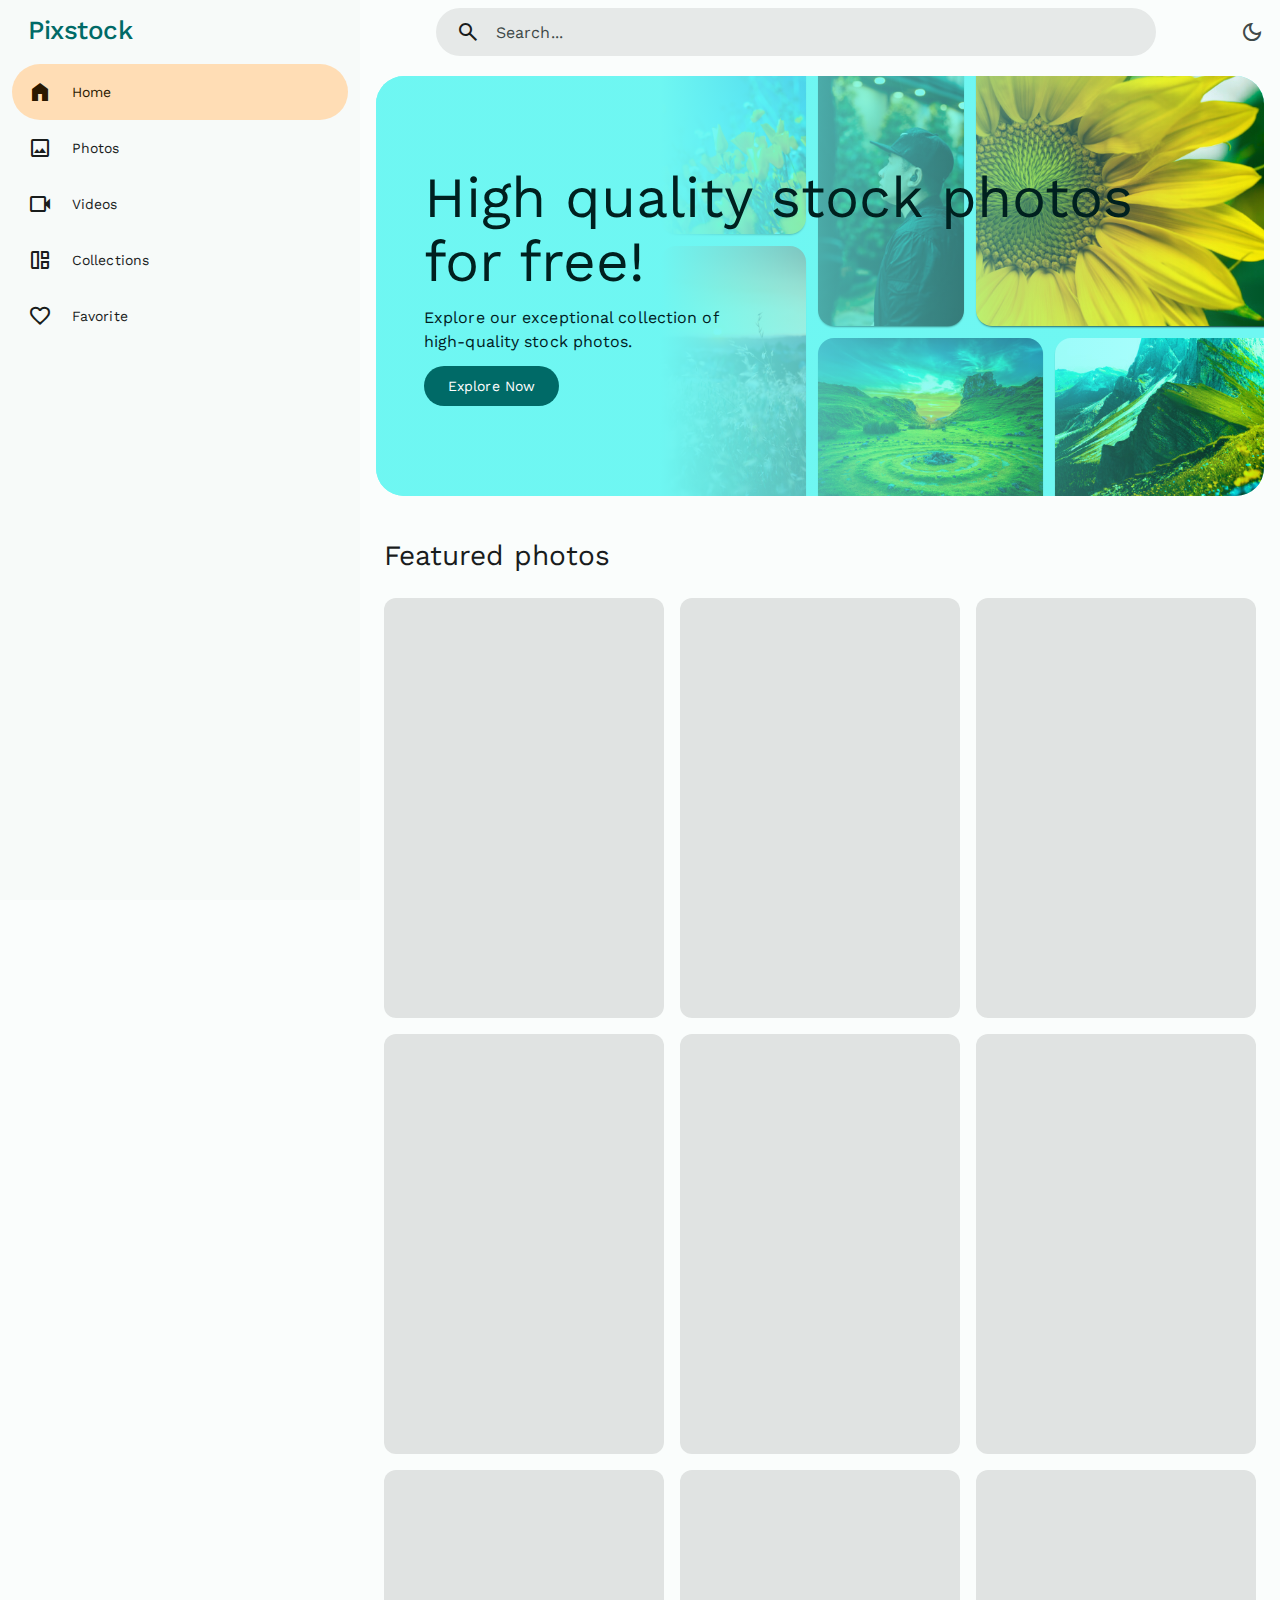
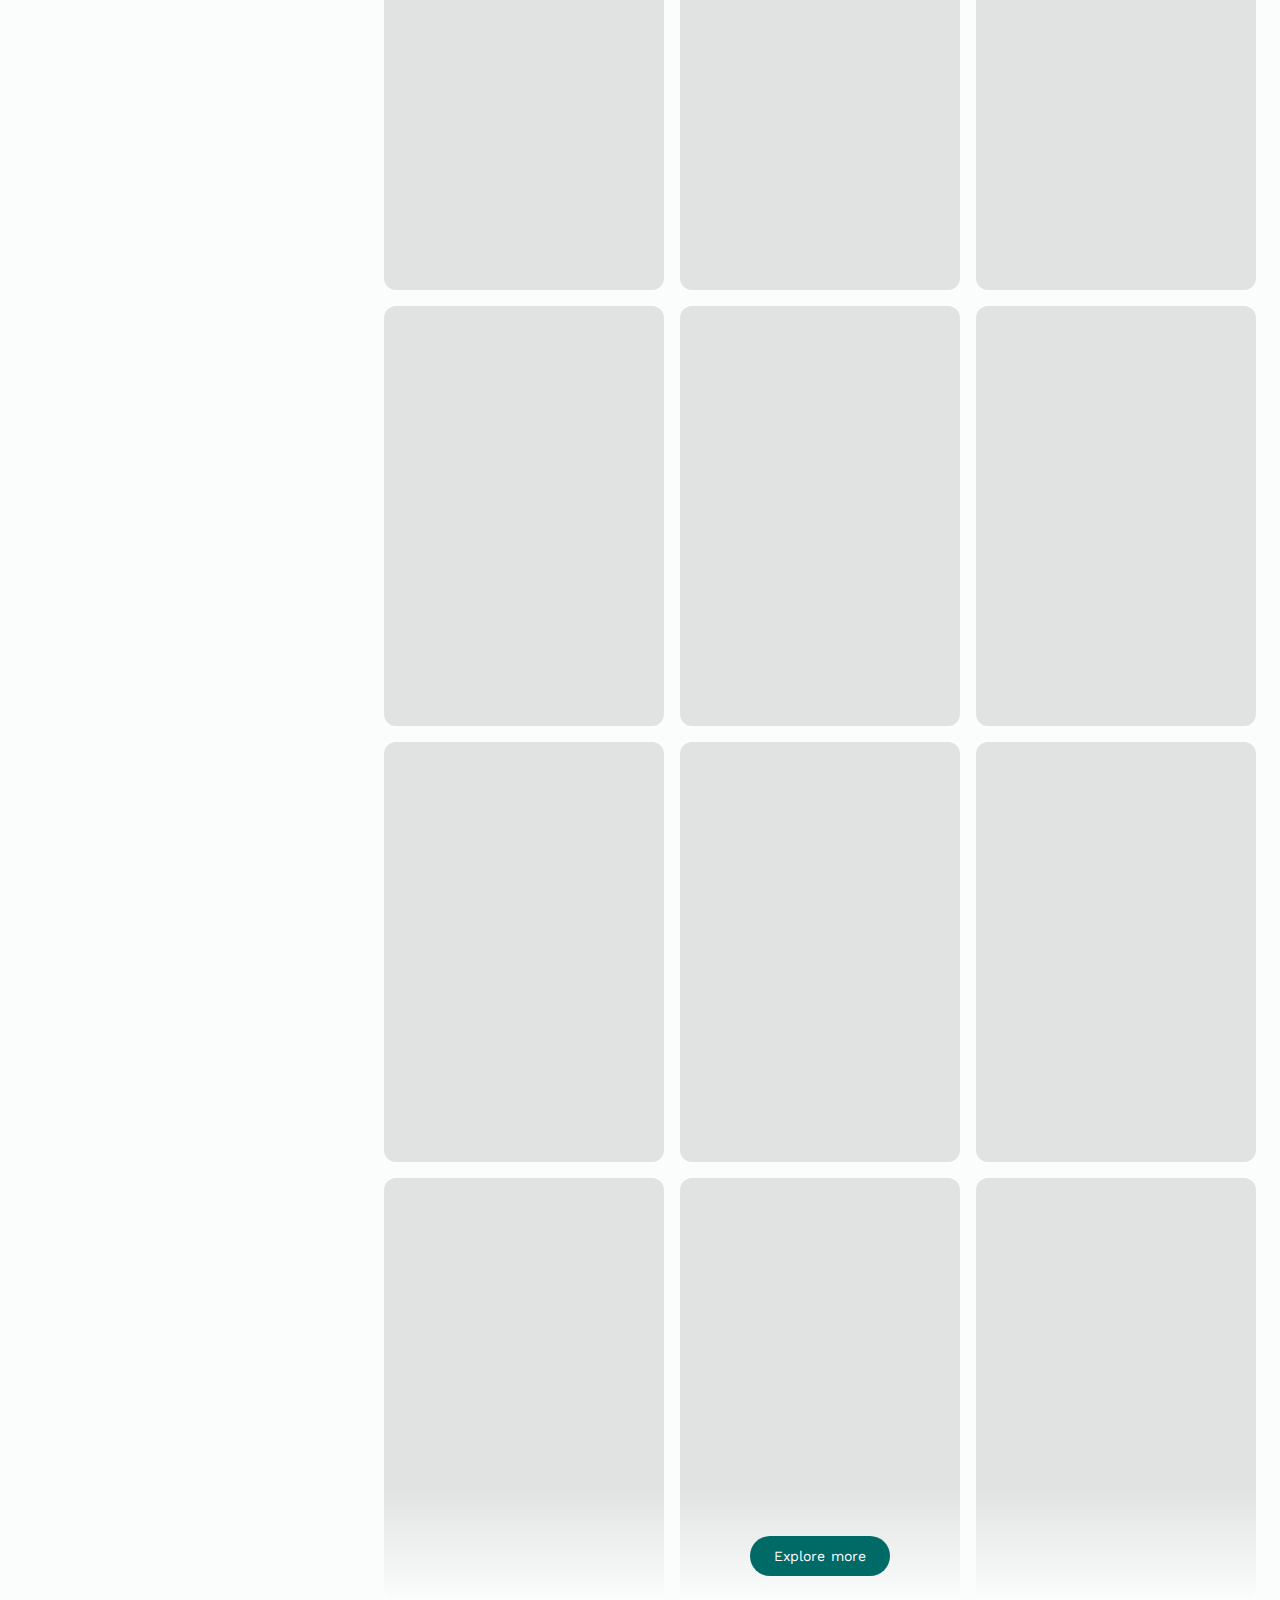
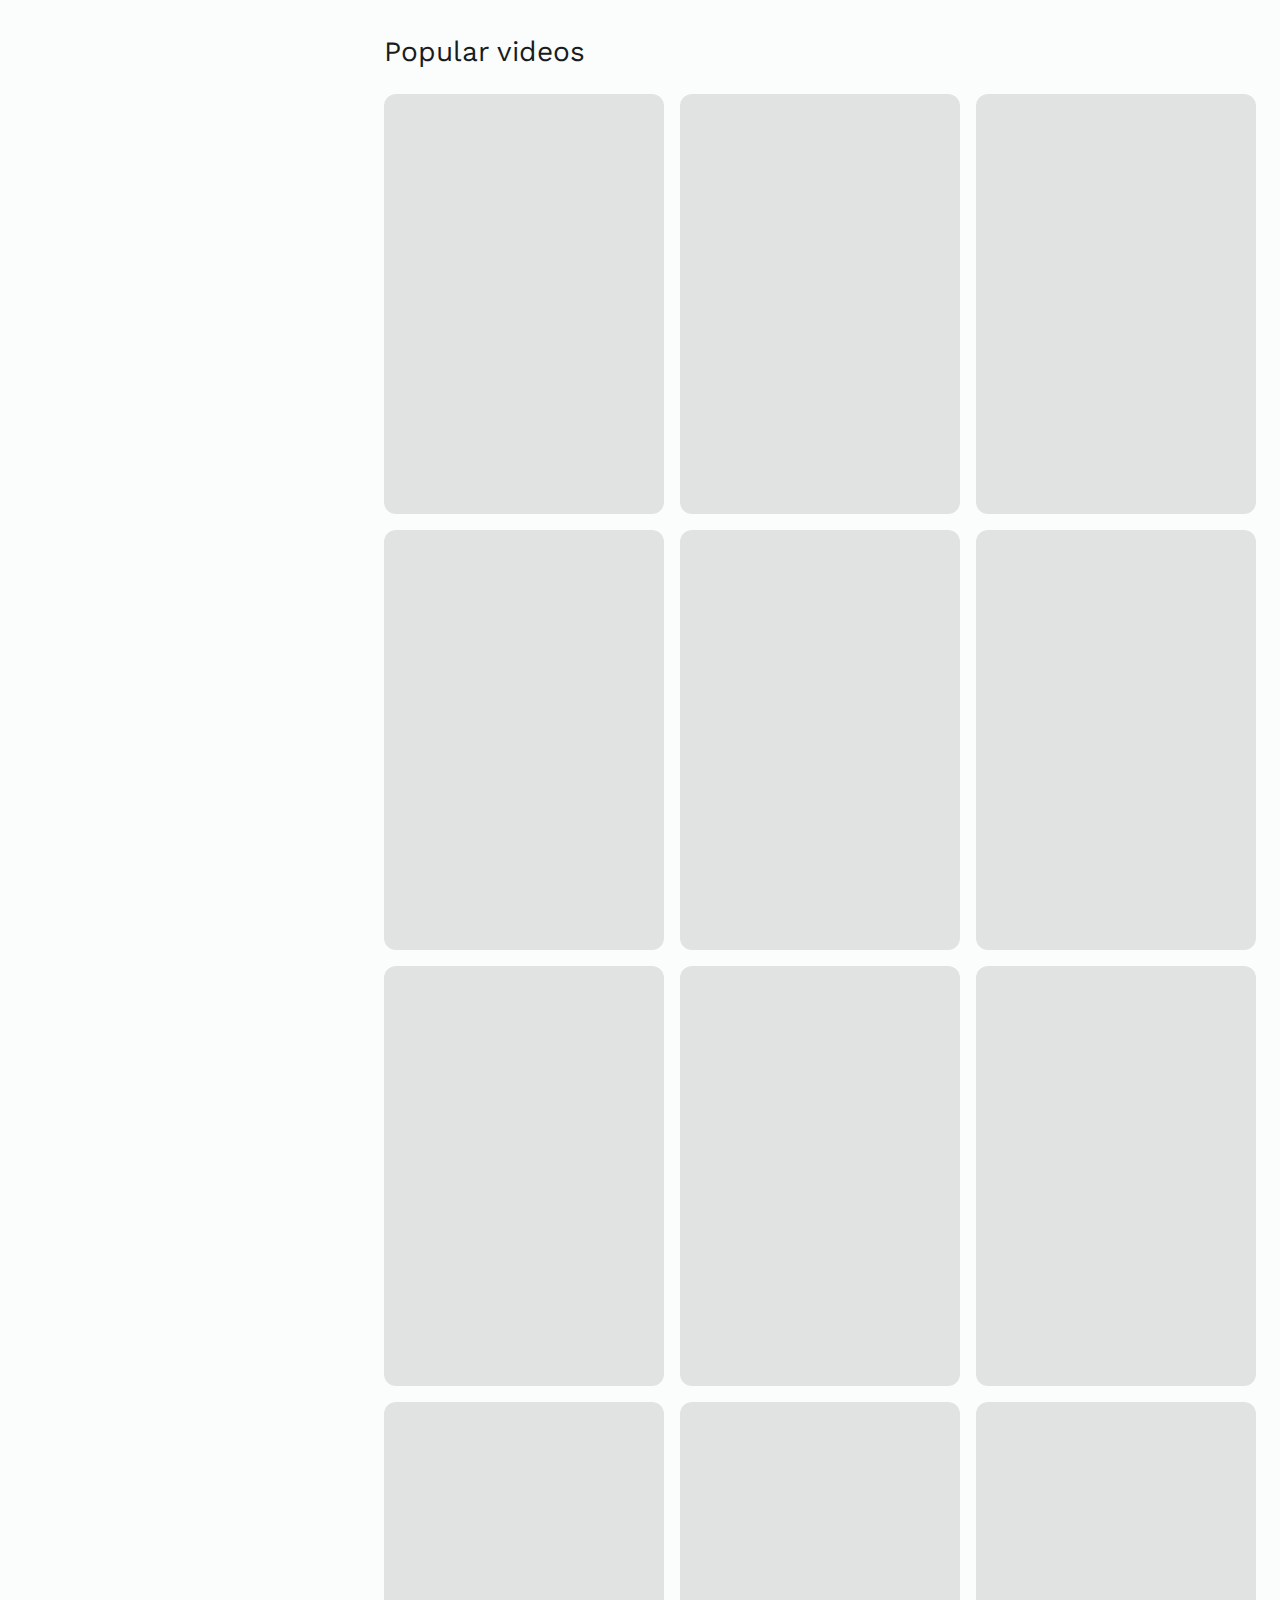
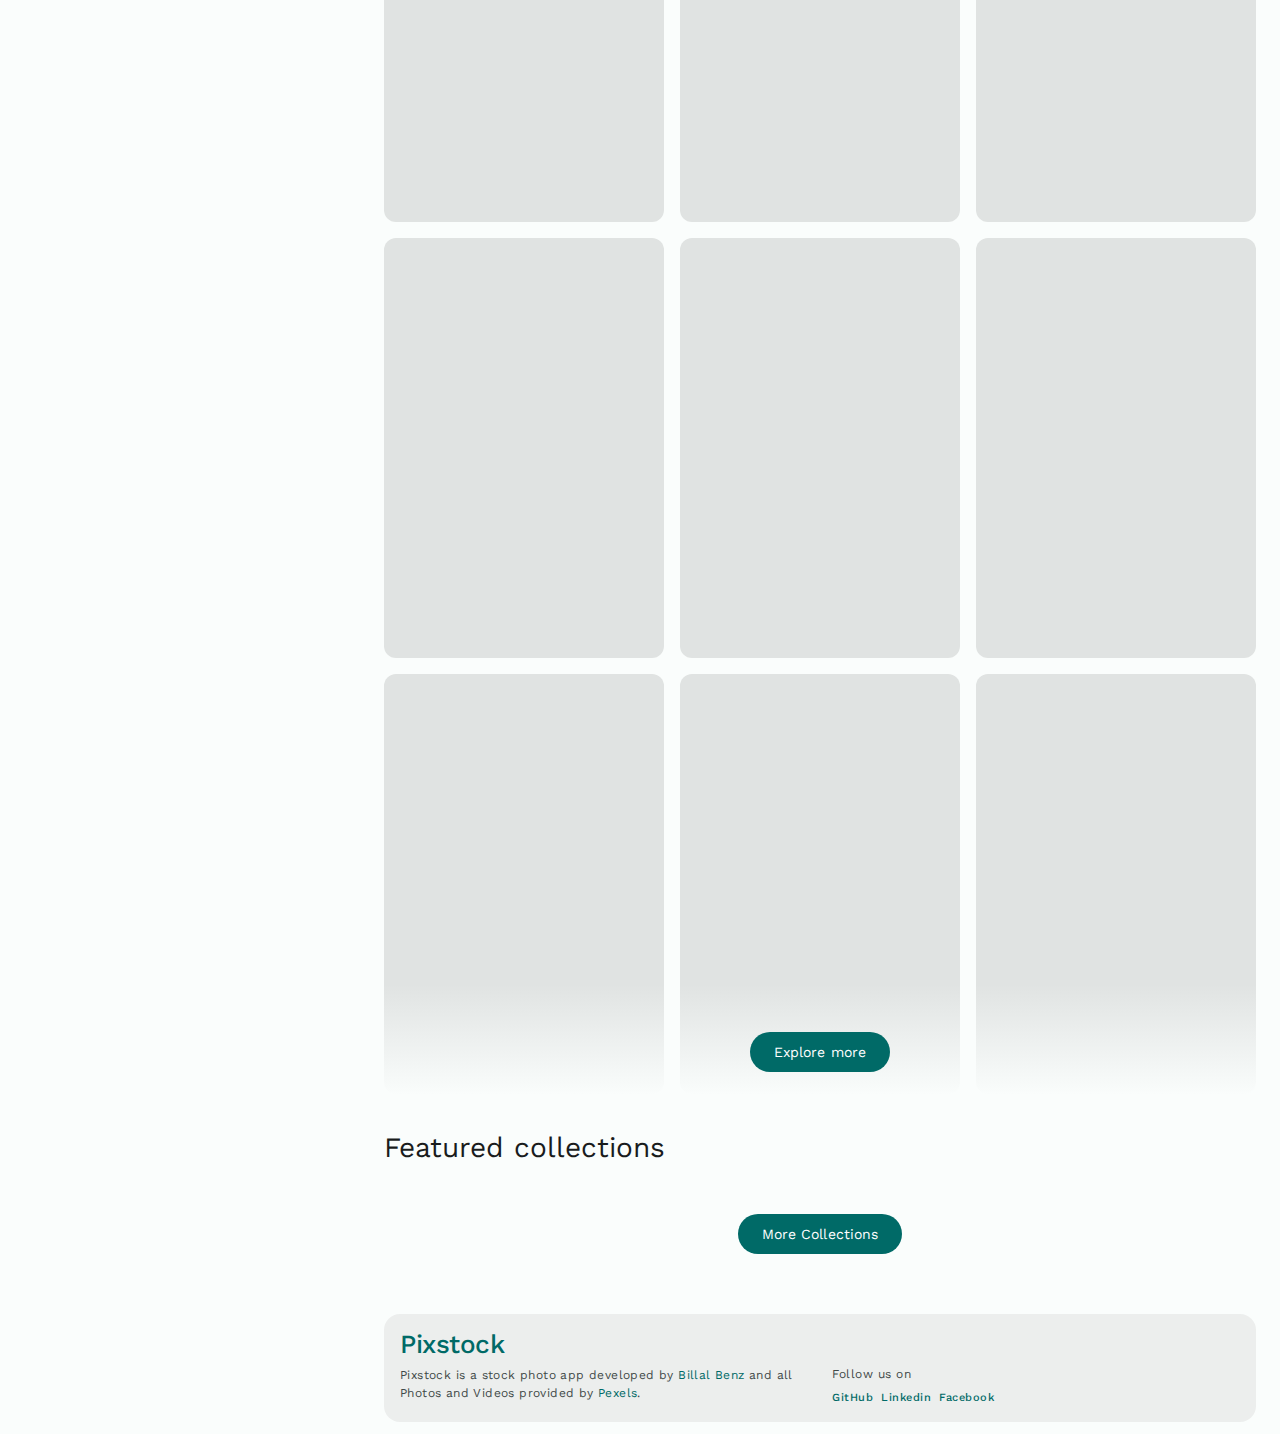
<file: index.html>
<!DOCTYPE html>
<html lang="en" data-theme="light">
  <head>
    <meta charset="UTF-8" />
    <meta name="viewport" content="width=device-width, initial-scale=1.0" />
    <!-- === Primary Meta Tags === -->
    <title>Pixstock - A large stock library</title>
    <meta name="title" content="Pixstock - A large stock library" />
    <meta name="description" content="This is a stock photos app" />
    <!-- === Favicon === -->
    <link rel="shortcut icon" href="./favicon.svg" type="image/svg+xml" />
    <!-- === Theme Link === -->
    <script src="./js/theme.js"></script>
    <!-- === Google Fonts Link === -->
    <link rel="preconnect" href="https://fonts.googleapis.com" />
    <link rel="preconnect" href="https://fonts.gstatic.com" crossorigin />
    <link
      href="https://fonts.googleapis.com/css2?family=Work+Sans:wght@400;500&display=swap"
      rel="stylesheet"
    />
    <!-- === Material Icon === -->
    <link
      rel="stylesheet"
      href="https://fonts.googleapis.com/css2?family=Material+Symbols+Outlined:opsz,wght,FILL,GRAD@24,400,0..1,0"
    />
    <!-- === Custom css Link -->
    <link rel="stylesheet" href="./css/style.css" />
    <!-- Custom js Link -->
    <script src="./js/global.js" type="module" defer></script>
    <script src="./js/app.js" type="module" defer></script>
    <script src="./js/search.js" type="module" defer></script>
  </head>
  <body>
    <!-- #HEADER -->
    <header class="top-app-bar" data-header>
      <button
        class="icon-btn"
        aria-label="Open menu"
        data-nav-toggler
        data-ripple
      >
        <span class="material-symbols-outlined" aria-hidden="true">menu</span>
        <div class="ripple"></div>
        <div class="state-layer"></div>
      </button>

      <a href="#" class="logo">Pixstock</a>

      <div class="search-view" data-search-view>
        <div class="search-bar">
          <button
            class="icon-btn search-open"
            aria-label="Close search"
            data-search-toggler
            date-ripple
          >
            <span class="material-symbols-outlined" aria-hidden="true">
              arrow_back
            </span>
            <div class="state-layer"></div>
          </button>

          <div class="input-wrapper">
            <span
              class="material-symbols-outlined leading-icon"
              aria-hidden="true"
            >
              search
            </span>
            <input
              type="search"
              name="search"
              placeholder="Search..."
              class="input-field body-large"
              autocomplete="off"
              data-search-field
            />
          </div>

          <button
            class="icon-btn"
            aria-label="Clear search"
            data-search-clear-btn
            data-ripple
          >
            <span class="material-symbols-outlined" aria-hidden="true">
              close
            </span>
            <div class="state-layer"></div>
          </button>

          <button
            class="icon-btn search-btn"
            aria-label="Submit search"
            data-search-toggler
            data-ripple
            data-search-btn
          >
            <span class="material-symbols-outlined" aria-hidden="true">
              search
            </span>
            <div class="state-layer"></div>
          </button>

          <!-- <div class="state-layer"></div> -->
        </div>

        <div class="search-view-content">
          <div class="btn-group" data-segment="search">
            <button
              class="btn-segment selected"
              data-ripple
              data-segment-btn
              data-segment-value="photos"
            >
              <span class="material-symbols-outlined" aria-hidden="true">
                image
              </span>
              <span class="label-large text">Photos</span>
              <div class="state-layer"></div>
            </button>

            <button
              class="btn-segment"
              data-ripple
              data-segment-btn
              data-segment-value="videos"
            >
              <span class="material-symbols-outlined" aria-hidden="true">
                videocam
              </span>
              <span class="label-large text">Videos</span>
              <div class="state-layer"></div>
            </button>
          </div>

          <div class="divider"></div>

          <div class="list" data-search-list></div>
        </div>
      </div>

      <button
        class="icon-btn search-open"
        aria-label="Open search"
        data-search-toggler
        data-ripple
      >
        <span class="material-symbols-outlined" aria-hidden="true">
          search
        </span>
        <div class="state-layer"></div>
      </button>

      <button
        class="icon-btn theme-btn"
        aria-label="Switch theme"
        data-theme-toggler
        date-ripple
      >
        <span class="material-symbols-outlined dark-icon" aria-hidden="true">
          dark_mode
        </span>
        <span class="material-symbols-outlined light-icon" aria-hidden="true">
          light_mode
        </span>
        <div class="state-layer"></div>
      </button>
    </header>

    <!-- #NAVIGATION -->
    <nav class="navigation" data-navigation>
      <div class="navigation-header">
        <button
          class="icon-btn"
          aria-label="Close menu"
          data-ripple
          data-nav-toggler
        >
          <span class="material-symbols-outlined" aria-hidden="true">
            arrow_back
          </span>
          <div class="state-layer"></div>
        </button>
        <a href="#" class="logo">Pixstock</a>
      </div>
      <ul class="drawer-list">
        <li class="drawer-item">
          <a href="index.html" class="drawer-link active" data-drawer-link>
            <span
              class="material-symbols-outlined leading-icon"
              aria-hidden="true"
            >
              home
            </span>
            <span class="label-large">Home</span>
            <div class="state-layer"></div>
          </a>
        </li>
        <li class="drawer-item">
          <a
            href="./pages/photos/photos.html"
            class="drawer-link"
            data-drawer-link
          >
            <span
              class="material-symbols-outlined leading-icon"
              aria-hidden="true"
            >
              image
            </span>
            <span class="label-large">Photos</span>
            <div class="state-layer"></div>
          </a>
        </li>
        <li class="drawer-item">
          <a
            href="./pages/videos/videos.html"
            class="drawer-link"
            data-drawer-link
          >
            <span
              class="material-symbols-outlined leading-icon"
              aria-hidden="true"
            >
              videocam
            </span>
            <span class="label-large">Videos</span>
            <div class="state-layer"></div>
          </a>
        </li>
        <li class="drawer-item">
          <a
            href="./pages/collections/collection.html"
            class="drawer-link"
            data-drawer-link
          >
            <span
              class="material-symbols-outlined leading-icon"
              aria-hidden="true"
            >
              auto_awesome_mosaic
            </span>
            <span class="label-large">Collections</span>
            <div class="state-layer"></div>
          </a>
        </li>
        <li class="drawer-item">
          <a
            href="./pages/favorite/favorite.html"
            class="drawer-link"
            data-drawer-link
          >
            <span
              class="material-symbols-outlined leading-icon"
              aria-hidden="true"
            >
              favorite
            </span>
            <span class="label-large">Favorite</span>
            <div class="state-layer"></div>
          </a>
        </li>
      </ul>
    </nav>

    <!-- #SCRIM -->
    <div class="scrim" data-scrim data-nav-toggler></div>

    <!-- #MAIN -->
    <main class="main">
      <article>
        <!-- #BANNER -->
        <section class="banner" aria-label="Banner">
          <div class="banner-card primary">
            <div class="card-content">
              <h3 class="headline-medium card-title">
                High quality stock photos for free!
              </h3>
              <p class="body-large card-text">
                Explore our exceptional collection of high-quality stock photos.
              </p>
              <a
                href="./pages/photos/photos.html"
                class="btn btn-primary"
                data-ripple
              >
                <span class="label-large text">Explore Now</span>
                <div class="state-layer"></div>
              </a>
            </div>
            <div class="card-grid">
              <div
                class="card-banner"
                style="
                  grid-area: b1;
                  background-image: url(./assets/images/photo-banner-1.jpg);
                "
              ></div>
              <div
                class="card-banner"
                style="
                  grid-area: b2;
                  background-image: url(./assets/images/photo-banner-2.jpg);
                "
              ></div>
              <div
                class="card-banner"
                style="
                  grid-area: b3;
                  background-image: url(./assets/images/photo-banner-3.jpg);
                "
              ></div>
              <div
                class="card-banner"
                style="
                  grid-area: b4;
                  background-image: url(./assets/images/photo-banner-4.jpg);
                "
              ></div>
              <div
                class="card-banner"
                style="
                  grid-area: b5;
                  background-image: url(./assets/images/photo-banner-5.jpg);
                "
              ></div>
              <div
                class="card-banner"
                style="
                  grid-area: b6;
                  background-image: url(./assets/images/photo-banner-6.jpg);
                "
              ></div>
            </div>
          </div>
          <div class="banner-card secondary">
            <div class="card-content">
              <h3 class="headline-medium card-title">
                Top rated stock Videos for free!
              </h3>
              <p class="body-large card-text">
                Our curated selection videos is sure to inspire and captivate.
              </p>
              <a
                href="./pages/videos/videos.html"
                class="btn btn-secondary"
                data-ripple
              >
                <span class="label-large text">Explore Now</span>
                <div class="state-layer"></div>
              </a>
            </div>
            <div class="card-grid">
              <div class="card-banner" style="grid-area: b1">
                <video
                  class="video"
                  width="360"
                  height="420"
                  loading="lazy"
                  autoplay
                  muted
                  loop
                >
                  <source
                    src="./assets/videos/video-banner-1.mp4"
                    type="video/mp4"
                  />
                </video>
              </div>
              <div class="card-banner" style="grid-area: b2">
                <video
                  class="video"
                  width="360"
                  height="640"
                  loading="lazy"
                  autoplay
                  muted
                  loop
                >
                  <source
                    src="./assets/videos/video-banner-2.mp4"
                    type="video/mp4"
                  />
                </video>
              </div>
              <div class="card-banner" style="grid-area: b3">
                <video
                  class="video"
                  width="480"
                  height="360"
                  loading="lazy"
                  autoplay
                  muted
                  loop
                >
                  <source
                    src="./assets/videos/video-banner-3.mp4"
                    type="video/mp4"
                  />
                </video>
              </div>
              <div class="card-banner" style="grid-area: b4">
                <video
                  class="video"
                  width="360"
                  height="640"
                  loading="lazy"
                  autoplay
                  muted
                  loop
                >
                  <source
                    src="./assets/videos/video-banner-4.mp4"
                    type="video/mp4"
                  />
                </video>
              </div>
              <div class="card-banner" style="grid-area: b5">
                <video
                  class="video"
                  width="640"
                  height="360"
                  loading="lazy"
                  autoplay
                  muted
                  loop
                >
                  <source
                    src="./assets/videos/video-banner-5.mp4"
                    type="video/mp4"
                  />
                </video>
              </div>
              <div class="card-banner" style="grid-area: b6">
                <video
                  class="video"
                  width="480"
                  height="360"
                  loading="lazy"
                  autoplay
                  muted
                  loop
                >
                  <source
                    src="./assets/videos/video-banner-6.mp4"
                    type="video/mp4"
                  />
                </video>
              </div>
            </div>
          </div>
          <div class="banner-card tertiary">
            <div class="card-content">
              <h3 class="headline-medium card-title">
                Best collections with best medias!
              </h3>
              <p class="body-large card-text">
                Discover a treasure trove of stunning images, captivating
                videos.
              </p>
              <a
                href="./pages/collections/collection.html"
                class="btn btn-tertiary"
                data-ripple
              >
                <span class="label-large text">Explore Now</span>
                <div class="state-layer"></div>
              </a>
            </div>
            <div class="card-grid">
              <div
                class="card-banner"
                style="
                  grid-area: b1;
                  background-image: url(./assets/images/collection-banner-1.jpg);
                "
              ></div>
              <div class="card-banner" style="grid-area: b2">
                <video
                  class="video"
                  width="360"
                  height="420"
                  loading="lazy"
                  autoplay
                  muted
                  loop
                >
                  <source
                    src="./assets/videos/collection-banner-2.mp4"
                    type="video/mp4"
                  />
                </video>
              </div>
              <div
                class="card-banner"
                style="
                  grid-area: b3;
                  background-image: url(./assets/images/collection-banner-3.jpg);
                "
              ></div>
              <div
                class="card-banner"
                style="
                  grid-area: b4;
                  background-image: url(./assets/images/collection-banner-4.jpg);
                "
              ></div>
              <div class="card-banner" style="grid-area: b5">
                <video
                  class="video"
                  width="640"
                  height="360"
                  loading="lazy"
                  autoplay
                  muted
                  loop
                >
                  <source
                    src="./assets/videos/collection-banner-5.mp4"
                    type="video/mp4"
                  />
                </video>
              </div>
              <div class="card-banner" style="grid-area: b6">
                <video
                  class="video"
                  width="640"
                  height="338"
                  loading="lazy"
                  autoplay
                  muted
                  loop
                >
                  <source
                    src="./assets/videos/collection-banner-6.mp4"
                    type="video/mp4"
                  />
                </video>
              </div>
            </div>
          </div>
        </section>

        <!-- #FEATURED PHOTOS -->
        <section
          class="section featured-photo"
          aria-labelledby="featured-label"
        >
          <div class="container">
            <h2 class="title-large section-title" id="featured-label">
              Featured photos
            </h2>
            <div class="media-grid" data-photo-grid></div>
            <div class="overlay-btn">
              <a
                href="./pages/photos/photos.html"
                class="btn btn-primary"
                data-ripple
              >
                <span class="label-large text">Explore more</span>
                <div class="state-layer"></div>
              </a>
            </div>
          </div>
        </section>

        <!-- #POPULAR VIDEOS -->
        <section
          class="section popular-video"
          aria-labelledby="popular-video-label"
        >
          <div class="container">
            <h2 class="title-large section-title" id="popular-video-label">
              Popular videos
            </h2>
            <div class="media-grid" data-video-grid>
              <div class="card video grid-item">
                <div class="card-banner" style="--width: 160; --height: 118">
                  <video poster="" muted loop class="img-cover" data-video>
                    <source
                      src="./assets/videos/video-banner-1.mp4"
                      type="video/mp4"
                    />
                  </video>
                </div>
                <div class="card-content">
                  <button
                    class="icon-btn small"
                    aria-label="Add to favorite"
                    data-ripple
                  >
                    <span
                      class="material-symbols-outlined leading-icon"
                      aria-hidden="true"
                    >
                      favorite
                    </span>
                    <div class="state-layer"></div>
                  </button>
                </div>
                <div class="card-badge">
                  <span class="material-symbols-outlined" aria-hidden="true">
                    play_arrow
                  </span>
                </div>
              </div>
            </div>
            <div class="overlay-btn">
              <a
                href="./pages/videos/videos.html"
                class="btn btn-primary"
                data-ripple
              >
                <span class="label-large text">Explore more</span>
                <div class="state-layer"></div>
              </a>
            </div>
          </div>
        </section>

        <!-- #COLLECTION -->
        <section class="section collection" aria-labelledby="collection-label">
          <div class="container">
            <h2 class="title-large section-title" id="collection-label">
              Featured collections
            </h2>
            <div class="collection-grid" data-collection-grid></div>
            <a
              href="./pages/collections/collection.html"
              class="btn btn-primary"
              data-ripple
            >
              <span class="label-large text">More Collections</span>
              <div class="state-layer"></div>
            </a>
          </div>
        </section>
      </article>
    </main>

    <!-- #FOOTER -->
    <footer class="footer">
      <div class="container">
        <div class="footer-card">
          <div class="col">
            <a href="#" class="logo">Pixstock</a>
            <p class="text body-small">
              Pixstock is a stock photo app developed by
              <span class="color-primary">Billal Benz</span> and all Photos and
              Videos provided by
              <a
                href="https://pexels.com/"
                target="_blank"
                rel="noopener"
                class="color-primary"
              >
                Pexels </a
              >.
            </p>
          </div>
          <div class="col">
            <p class="title label-medium">Follow us on</p>
            <ul class="social-list">
              <li>
                <a
                  href="https://github.com/billalben"
                  target="_blank"
                  rel="noopener"
                  class="label-small color-primary"
                >
                  GitHub
                </a>
              </li>
              <li>
                <a
                  href="https://linkedin.com/in/billal-benzazoua/"
                  target="_blank"
                  rel="noopener"
                  class="label-small color-primary"
                >
                  Linkedin
                </a>
              </li>
              <li>
                <a
                  href="https://facebook.com/billal.benzazoua/"
                  target="_blank"
                  rel="noopener"
                  class="label-small color-primary"
                >
                  Facebook
                </a>
              </li>
            </ul>
          </div>
        </div>
      </div>
    </footer>
  </body>
</html>
</file>
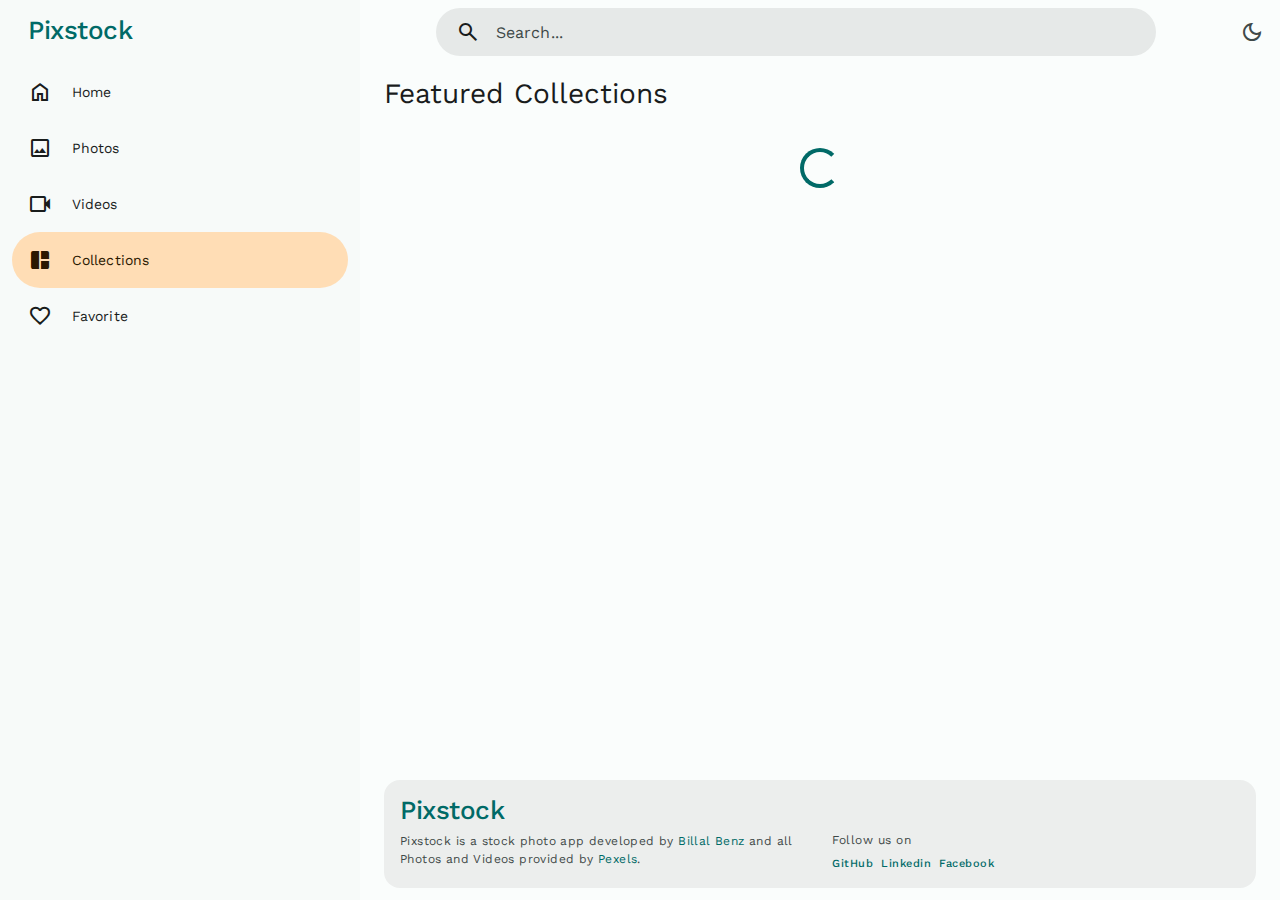
<file: pages/collections/collection.html>
<!DOCTYPE html>
<html lang="en" data-theme="light">
  <head>
    <meta charset="UTF-8" />
    <meta name="viewport" content="width=device-width, initial-scale=1.0" />
    <!-- === Primary Meta Tags === -->
    <title>Featured collections - Pixstock</title>
    <meta name="title" content="Featured collections - Pixstock" />
    <meta name="description" content="This is a stock photos app" />
    <!-- === Favicon === -->
    <link rel="shortcut icon" href="../../favicon.svg" type="image/svg+xml" />
    <!-- === Theme Link === -->
    <script src="../../js/theme.js"></script>
    <!-- === Google Fonts Link === -->
    <link rel="preconnect" href="https://fonts.googleapis.com" />
    <link rel="preconnect" href="https://fonts.gstatic.com" crossorigin />
    <link
      href="https://fonts.googleapis.com/css2?family=Work+Sans:wght@400;500&display=swap"
      rel="stylesheet"
    />
    <!-- === Material Icon === -->
    <link
      rel="stylesheet"
      href="https://fonts.googleapis.com/css2?family=Material+Symbols+Outlined:opsz,wght,FILL,GRAD@24,400,0..1,0"
    />
    <!-- === Custom css Link -->
    <link rel="stylesheet" href="../../css/style.css" />
    <!-- Custom js Link -->
    <script src="../../js/global.js" type="module" defer></script>
    <script src="../../js/search.js" type="module" defer></script>
    <script src="./collection.js" type="module" defer></script>
  </head>
  <body>
    <!-- #HEADER -->
    <header class="top-app-bar" data-header>
      <button
        class="icon-btn"
        aria-label="Open menu"
        data-nav-toggler
        data-ripple
      >
        <span class="material-symbols-outlined" aria-hidden="true">menu</span>
        <div class="ripple"></div>
        <div class="state-layer"></div>
      </button>

      <a href="../../index.html" class="logo">Pixstock</a>

      <div class="search-view" data-search-view>
        <div class="search-bar">
          <button
            class="icon-btn search-open"
            aria-label="Close search"
            data-search-toggler
            date-ripple
          >
            <span class="material-symbols-outlined" aria-hidden="true">
              arrow_back
            </span>
            <div class="state-layer"></div>
          </button>

          <div class="input-wrapper">
            <span
              class="material-symbols-outlined leading-icon"
              aria-hidden="true"
            >
              search
            </span>
            <input
              type="search"
              name="search"
              placeholder="Search..."
              class="input-field body-large"
              autocomplete="off"
              data-search-field
            />
          </div>

          <button
            class="icon-btn"
            aria-label="Clear search"
            data-search-clear-btn
            data-ripple
          >
            <span class="material-symbols-outlined" aria-hidden="true">
              close
            </span>
            <div class="state-layer"></div>
          </button>

          <button
            class="icon-btn search-btn"
            aria-label="Submit search"
            data-search-toggler
            data-ripple
            data-search-btn
          >
            <span class="material-symbols-outlined" aria-hidden="true">
              search
            </span>
            <div class="state-layer"></div>
          </button>

          <!-- <div class="state-layer"></div> -->
        </div>

        <div class="search-view-content">
          <div class="btn-group" data-segment="search">
            <button
              class="btn-segment selected"
              data-ripple
              data-segment-btn
              data-segment-value="photos"
            >
              <span class="material-symbols-outlined" aria-hidden="true">
                image
              </span>
              <span class="label-large text">Photos</span>
              <div class="state-layer"></div>
            </button>

            <button
              class="btn-segment"
              data-ripple
              data-segment-btn
              data-segment-value="videos"
            >
              <span class="material-symbols-outlined" aria-hidden="true">
                videocam
              </span>
              <span class="label-large text">Videos</span>
              <div class="state-layer"></div>
            </button>
          </div>

          <div class="divider"></div>

          <div class="list" data-search-list></div>
        </div>
      </div>

      <button
        class="icon-btn search-open"
        aria-label="Open search"
        data-search-toggler
        data-ripple
      >
        <span class="material-symbols-outlined" aria-hidden="true">
          search
        </span>
        <div class="state-layer"></div>
      </button>

      <button
        class="icon-btn theme-btn"
        aria-label="Switch theme"
        data-theme-toggler
        date-ripple
      >
        <span class="material-symbols-outlined dark-icon" aria-hidden="true">
          dark_mode
        </span>
        <span class="material-symbols-outlined light-icon" aria-hidden="true">
          light_mode
        </span>
        <div class="state-layer"></div>
      </button>
    </header>

    <!-- #NAVIGATION -->
    <nav class="navigation" data-navigation>
      <div class="navigation-header">
        <button
          class="icon-btn"
          aria-label="Close menu"
          data-ripple
          data-nav-toggler
        >
          <span class="material-symbols-outlined" aria-hidden="true">
            arrow_back
          </span>
          <div class="state-layer"></div>
        </button>
        <a href="../../index.html" class="logo">Pixstock</a>
      </div>
      <ul class="drawer-list">
        <li class="drawer-item">
          <a href="../../index.html" class="drawer-link" data-drawer-link>
            <span
              class="material-symbols-outlined leading-icon"
              aria-hidden="true"
            >
              home
            </span>
            <span class="label-large">Home</span>
            <div class="state-layer"></div>
          </a>
        </li>
        <li class="drawer-item">
          <a href="../photos/photos.html" class="drawer-link" data-drawer-link>
            <span
              class="material-symbols-outlined leading-icon"
              aria-hidden="true"
            >
              image
            </span>
            <span class="label-large">Photos</span>
            <div class="state-layer"></div>
          </a>
        </li>
        <li class="drawer-item">
          <a href="../videos/videos.html" class="drawer-link" data-drawer-link>
            <span
              class="material-symbols-outlined leading-icon"
              aria-hidden="true"
            >
              videocam
            </span>
            <span class="label-large">Videos</span>
            <div class="state-layer"></div>
          </a>
        </li>
        <li class="drawer-item">
          <a
            href="./collection.html"
            class="drawer-link active"
            data-drawer-link
          >
            <span
              class="material-symbols-outlined leading-icon"
              aria-hidden="true"
            >
              auto_awesome_mosaic
            </span>
            <span class="label-large">Collections</span>
            <div class="state-layer"></div>
          </a>
        </li>
        <li class="drawer-item">
          <a
            href="../favorite/favorite.html"
            class="drawer-link"
            data-drawer-link
          >
            <span
              class="material-symbols-outlined leading-icon"
              aria-hidden="true"
            >
              favorite
            </span>
            <span class="label-large">Favorite</span>
            <div class="state-layer"></div>
          </a>
        </li>
      </ul>
    </nav>

    <!-- #SCRIM -->
    <div class="scrim" data-scrim data-nav-toggler></div>

    <!-- #MAIN -->
    <main class="main">
      <article class="container">
        <h2 class="page-title title-large" data-title>Featured collections</h2>

        <div class="collection-grid" data-collection-grid></div>

        <div class="load-more" data-loader role="progressbar"></div>
      </article>
    </main>

    <!-- #FOOTER -->
    <footer class="footer">
      <div class="container">
        <div class="footer-card">
          <div class="col">
            <a href="../../index.html" class="logo">Pixstock</a>
            <p class="text body-small">
              Pixstock is a stock photo app developed by
              <span class="color-primary">Billal Benz</span> and all Photos and
              Videos provided by
              <a
                href="https://pexels.com/"
                target="_blank"
                rel="noopener"
                class="color-primary"
              >
                Pexels </a
              >.
            </p>
          </div>
          <div class="col">
            <p class="title label-medium">Follow us on</p>
            <ul class="social-list">
              <li>
                <a
                  href="https://github.com/billalben"
                  target="_blank"
                  rel="noopener"
                  class="label-small color-primary"
                >
                  GitHub
                </a>
              </li>
              <li>
                <a
                  href="https://linkedin.com/in/billal-benzazoua/"
                  target="_blank"
                  rel="noopener"
                  class="label-small color-primary"
                >
                  Linkedin
                </a>
              </li>
              <li>
                <a
                  href="https://facebook.com/billal.benzazoua/"
                  target="_blank"
                  rel="noopener"
                  class="label-small color-primary"
                >
                  Facebook
                </a>
              </li>
            </ul>
          </div>
        </div>
      </div>
    </footer>
  </body>
</html>
</file>
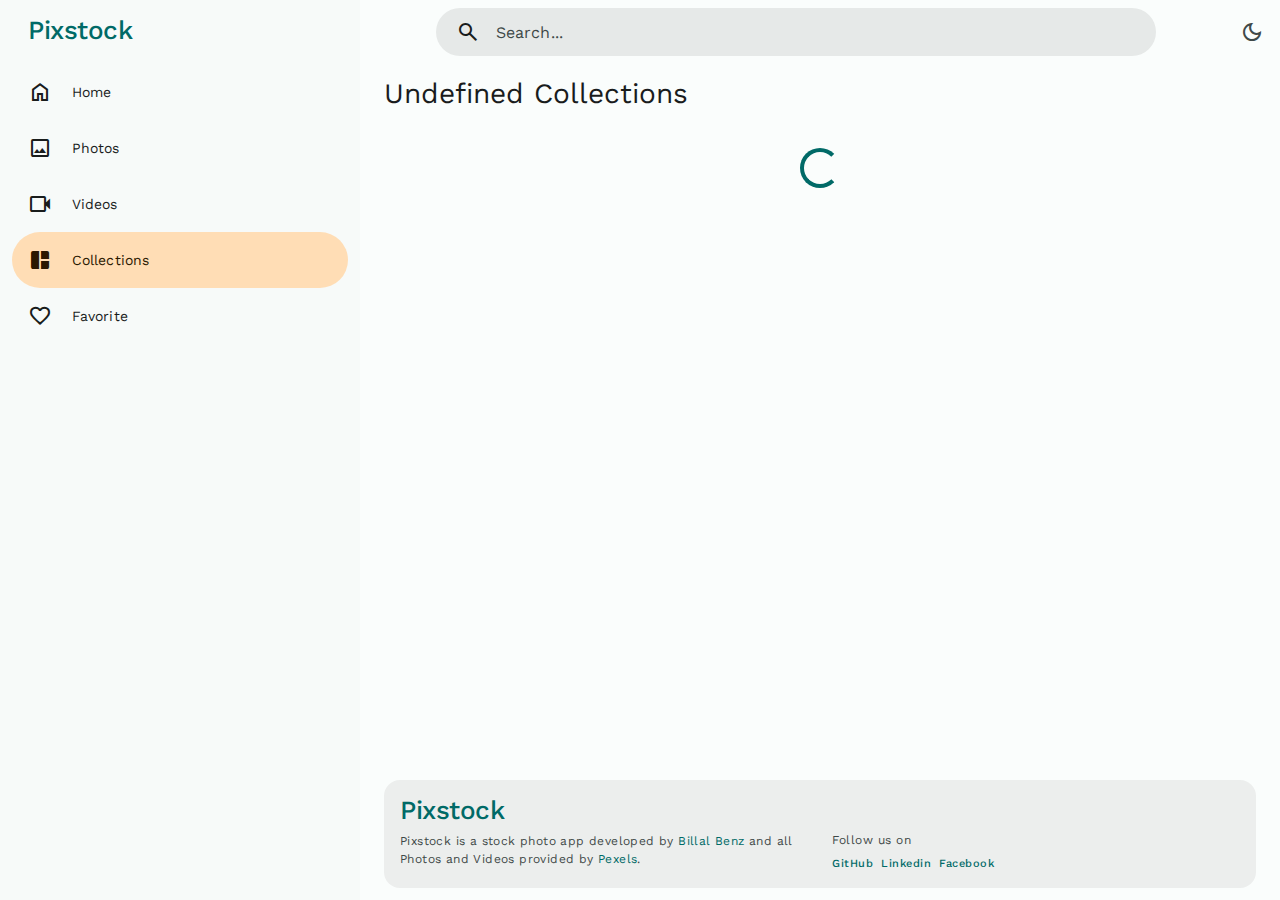
<file: pages/collections/collection_detail.html>
<!DOCTYPE html>
<html lang="en" data-theme="light">
  <head>
    <meta charset="UTF-8" />
    <meta name="viewport" content="width=device-width, initial-scale=1.0" />
    <!-- === Primary Meta Tags === -->
    <title>Collection detail - Pixstock</title>
    <meta name="title" content="Collection detail - Pixstock" />
    <meta name="description" content="This is a stock photos app" />
    <!-- === Favicon === -->
    <link rel="shortcut icon" href="../../favicon.svg" type="image/svg+xml" />
    <!-- === Theme Link === -->
    <script src="../../js/theme.js"></script>
    <!-- === Google Fonts Link === -->
    <link rel="preconnect" href="https://fonts.googleapis.com" />
    <link rel="preconnect" href="https://fonts.gstatic.com" crossorigin />
    <link
      href="https://fonts.googleapis.com/css2?family=Work+Sans:wght@400;500&display=swap"
      rel="stylesheet"
    />
    <!-- === Material Icon === -->
    <link
      rel="stylesheet"
      href="https://fonts.googleapis.com/css2?family=Material+Symbols+Outlined:opsz,wght,FILL,GRAD@24,400,0..1,0"
    />
    <!-- === Custom css Link -->
    <link rel="stylesheet" href="../../css/style.css" />
    <!-- Custom js Link -->
    <script src="../../js/global.js" type="module" defer></script>
    <script src="../../js/search.js" type="module" defer></script>
    <script src="./collection_detail.js" type="module" defer></script>
  </head>
  <body>
    <!-- #HEADER -->
    <header class="top-app-bar" data-header>
      <button
        class="icon-btn"
        aria-label="Open menu"
        data-nav-toggler
        data-ripple
      >
        <span class="material-symbols-outlined" aria-hidden="true">menu</span>
        <div class="ripple"></div>
        <div class="state-layer"></div>
      </button>

      <a href="../../index.html" class="logo">Pixstock</a>

      <div class="search-view" data-search-view>
        <div class="search-bar">
          <button
            class="icon-btn search-open"
            aria-label="Close search"
            data-search-toggler
            date-ripple
          >
            <span class="material-symbols-outlined" aria-hidden="true">
              arrow_back
            </span>
            <div class="state-layer"></div>
          </button>

          <div class="input-wrapper">
            <span
              class="material-symbols-outlined leading-icon"
              aria-hidden="true"
            >
              search
            </span>
            <input
              type="search"
              name="search"
              placeholder="Search..."
              class="input-field body-large"
              autocomplete="off"
              data-search-field
            />
          </div>

          <button
            class="icon-btn"
            aria-label="Clear search"
            data-search-clear-btn
            data-ripple
          >
            <span class="material-symbols-outlined" aria-hidden="true">
              close
            </span>
            <div class="state-layer"></div>
          </button>

          <button
            class="icon-btn search-btn"
            aria-label="Submit search"
            data-search-toggler
            data-ripple
            data-search-btn
          >
            <span class="material-symbols-outlined" aria-hidden="true">
              search
            </span>
            <div class="state-layer"></div>
          </button>

          <!-- <div class="state-layer"></div> -->
        </div>

        <div class="search-view-content">
          <div class="btn-group" data-segment="search">
            <button
              class="btn-segment selected"
              data-ripple
              data-segment-btn
              data-segment-value="photos"
            >
              <span class="material-symbols-outlined" aria-hidden="true">
                image
              </span>
              <span class="label-large text">Photos</span>
              <div class="state-layer"></div>
            </button>

            <button
              class="btn-segment"
              data-ripple
              data-segment-btn
              data-segment-value="videos"
            >
              <span class="material-symbols-outlined" aria-hidden="true">
                videocam
              </span>
              <span class="label-large text">Videos</span>
              <div class="state-layer"></div>
            </button>
          </div>

          <div class="divider"></div>

          <div class="list" data-search-list></div>
        </div>
      </div>

      <button
        class="icon-btn search-open"
        aria-label="Open search"
        data-search-toggler
        data-ripple
      >
        <span class="material-symbols-outlined" aria-hidden="true">
          search
        </span>
        <div class="state-layer"></div>
      </button>

      <button
        class="icon-btn theme-btn"
        aria-label="Switch theme"
        data-theme-toggler
        date-ripple
      >
        <span class="material-symbols-outlined dark-icon" aria-hidden="true">
          dark_mode
        </span>
        <span class="material-symbols-outlined light-icon" aria-hidden="true">
          light_mode
        </span>
        <div class="state-layer"></div>
      </button>
    </header>

    <!-- #NAVIGATION -->
    <nav class="navigation" data-navigation>
      <div class="navigation-header">
        <button
          class="icon-btn"
          aria-label="Close menu"
          data-ripple
          data-nav-toggler
        >
          <span class="material-symbols-outlined" aria-hidden="true">
            arrow_back
          </span>
          <div class="state-layer"></div>
        </button>
        <a href="../../index.html" class="logo">Pixstock</a>
      </div>
      <ul class="drawer-list">
        <li class="drawer-item">
          <a href="../../index.html" class="drawer-link" data-drawer-link>
            <span
              class="material-symbols-outlined leading-icon"
              aria-hidden="true"
            >
              home
            </span>
            <span class="label-large">Home</span>
            <div class="state-layer"></div>
          </a>
        </li>
        <li class="drawer-item">
          <a href="../photos/photos.html" class="drawer-link" data-drawer-link>
            <span
              class="material-symbols-outlined leading-icon"
              aria-hidden="true"
            >
              image
            </span>
            <span class="label-large">Photos</span>
            <div class="state-layer"></div>
          </a>
        </li>
        <li class="drawer-item">
          <a href="../videos/videos.html" class="drawer-link" data-drawer-link>
            <span
              class="material-symbols-outlined leading-icon"
              aria-hidden="true"
            >
              videocam
            </span>
            <span class="label-large">Videos</span>
            <div class="state-layer"></div>
          </a>
        </li>
        <li class="drawer-item">
          <a
            href="./collection.html"
            class="drawer-link active"
            data-drawer-link
          >
            <span
              class="material-symbols-outlined leading-icon"
              aria-hidden="true"
            >
              auto_awesome_mosaic
            </span>
            <span class="label-large">Collections</span>
            <div class="state-layer"></div>
          </a>
        </li>
        <li class="drawer-item">
          <a
            href="../favorite/favorite.html"
            class="drawer-link"
            data-drawer-link
          >
            <span
              class="material-symbols-outlined leading-icon"
              aria-hidden="true"
            >
              favorite
            </span>
            <span class="label-large">Favorite</span>
            <div class="state-layer"></div>
          </a>
        </li>
      </ul>
    </nav>

    <!-- #SCRIM -->
    <div class="scrim" data-scrim data-nav-toggler></div>

    <!-- #MAIN -->
    <main class="main">
      <article class="container">
        <h2 class="page-title title-large" data-title>Collection detail</h2>

        <div class="media-grid" data-collection-grid></div>

        <div class="load-more" data-loader role="progressbar"></div>
      </article>
    </main>

    <!-- #FOOTER -->
    <footer class="footer">
      <div class="container">
        <div class="footer-card">
          <div class="col">
            <a href="../../index.html" class="logo">Pixstock</a>
            <p class="text body-small">
              Pixstock is a stock photo app developed by
              <span class="color-primary">Billal Benz</span> and all Photos and
              Videos provided by
              <a
                href="https://pexels.com/"
                target="_blank"
                rel="noopener"
                class="color-primary"
              >
                Pexels </a
              >.
            </p>
          </div>
          <div class="col">
            <p class="title label-medium">Follow us on</p>
            <ul class="social-list">
              <li>
                <a
                  href="https://github.com/billalben"
                  target="_blank"
                  rel="noopener"
                  class="label-small color-primary"
                >
                  GitHub
                </a>
              </li>
              <li>
                <a
                  href="https://linkedin.com/in/billal-benzazoua/"
                  target="_blank"
                  rel="noopener"
                  class="label-small color-primary"
                >
                  Linkedin
                </a>
              </li>
              <li>
                <a
                  href="https://facebook.com/billal.benzazoua/"
                  target="_blank"
                  rel="noopener"
                  class="label-small color-primary"
                >
                  Facebook
                </a>
              </li>
            </ul>
          </div>
        </div>
      </div>
    </footer>
  </body>
</html>
</file>
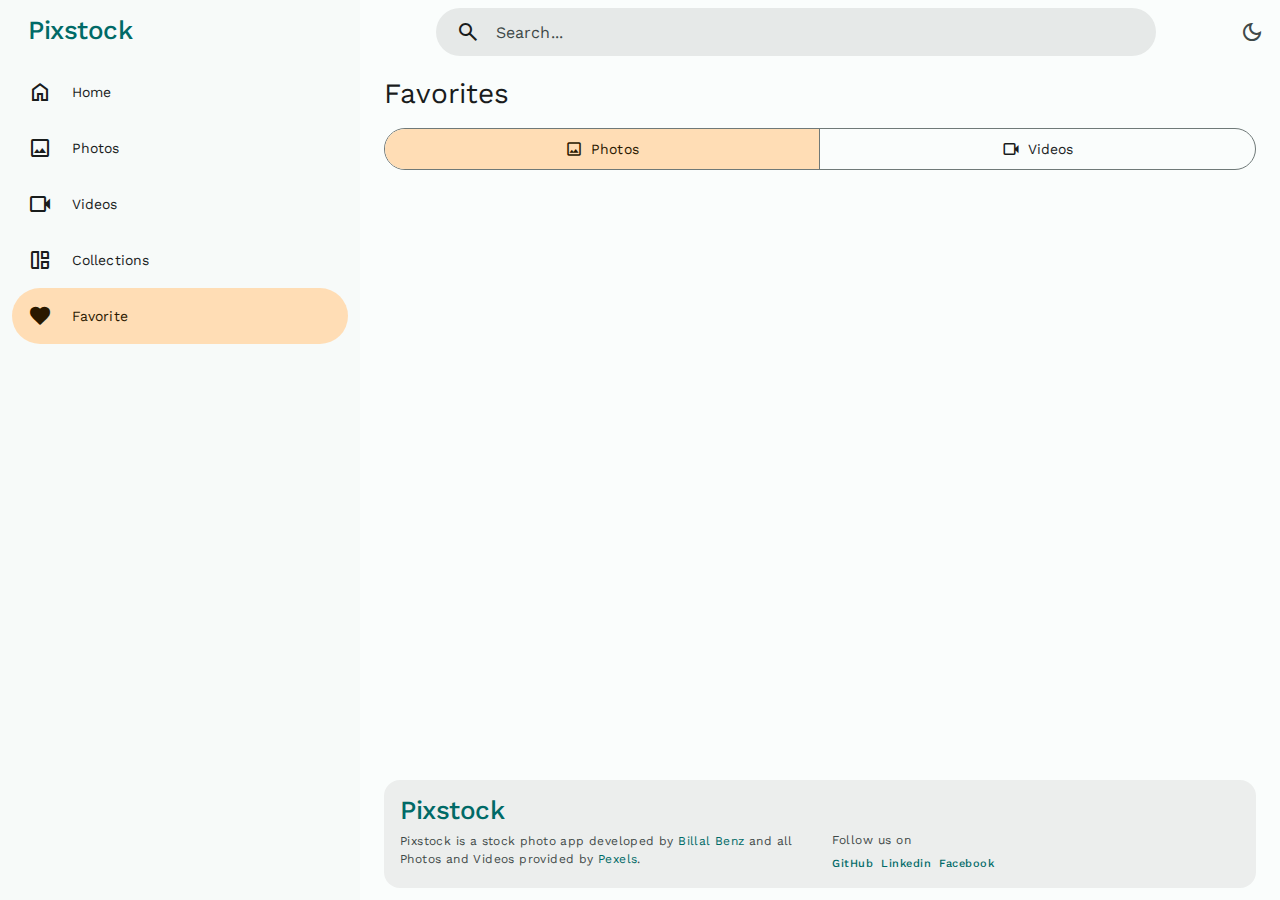
<file: pages/favorite/favorite.html>
<!DOCTYPE html>
<html lang="en" data-theme="light">
  <head>
    <meta charset="UTF-8" />
    <meta name="viewport" content="width=device-width, initial-scale=1.0" />
    <!-- === Primary Meta Tags === -->
    <title>Favorites - Pixstock</title>
    <meta name="title" content="Favorites - Pixstock" />
    <meta name="description" content="This is a stock photos app" />
    <!-- === Favicon === -->
    <link rel="shortcut icon" href="../../favicon.svg" type="image/svg+xml" />
    <!-- === Theme Link === -->
    <script src="../../js/theme.js"></script>
    <!-- === Google Fonts Link === -->
    <link rel="preconnect" href="https://fonts.googleapis.com" />
    <link rel="preconnect" href="https://fonts.gstatic.com" crossorigin />
    <link
      href="https://fonts.googleapis.com/css2?family=Work+Sans:wght@400;500&display=swap"
      rel="stylesheet"
    />
    <!-- === Material Icon === -->
    <link
      rel="stylesheet"
      href="https://fonts.googleapis.com/css2?family=Material+Symbols+Outlined:opsz,wght,FILL,GRAD@24,400,0..1,0"
    />
    <!-- === Custom css Link -->
    <link rel="stylesheet" href="../../css/style.css" />
    <!-- Custom js Link -->
    <script src="../../js/global.js" type="module" defer></script>
    <script src="../../js/search.js" type="module" defer></script>
    <script src="./favorite.js" type="module" defer></script>
  </head>
  <body>
    <!-- #HEADER -->
    <header class="top-app-bar" data-header>
      <button
        class="icon-btn"
        aria-label="Open menu"
        data-nav-toggler
        data-ripple
      >
        <span class="material-symbols-outlined" aria-hidden="true">menu</span>
        <div class="ripple"></div>
        <div class="state-layer"></div>
      </button>

      <a href="../../index.html" class="logo">Pixstock</a>

      <div class="search-view" data-search-view>
        <div class="search-bar">
          <button
            class="icon-btn search-open"
            aria-label="Close search"
            data-search-toggler
            date-ripple
          >
            <span class="material-symbols-outlined" aria-hidden="true">
              arrow_back
            </span>
            <div class="state-layer"></div>
          </button>

          <div class="input-wrapper">
            <span
              class="material-symbols-outlined leading-icon"
              aria-hidden="true"
            >
              search
            </span>
            <input
              type="search"
              name="search"
              placeholder="Search..."
              class="input-field body-large"
              autocomplete="off"
              data-search-field
            />
          </div>

          <button
            class="icon-btn"
            aria-label="Clear search"
            data-search-clear-btn
            data-ripple
          >
            <span class="material-symbols-outlined" aria-hidden="true">
              close
            </span>
            <div class="state-layer"></div>
          </button>

          <button
            class="icon-btn search-btn"
            aria-label="Submit search"
            data-search-toggler
            data-ripple
            data-search-btn
          >
            <span class="material-symbols-outlined" aria-hidden="true">
              search
            </span>
            <div class="state-layer"></div>
          </button>

          <!-- <div class="state-layer"></div> -->
        </div>

        <div class="search-view-content">
          <div class="btn-group" data-segment="search">
            <button
              class="btn-segment selected"
              data-ripple
              data-segment-btn
              data-segment-value="photos"
            >
              <span class="material-symbols-outlined" aria-hidden="true">
                image
              </span>
              <span class="label-large text">Photos</span>
              <div class="state-layer"></div>
            </button>

            <button
              class="btn-segment"
              data-ripple
              data-segment-btn
              data-segment-value="videos"
            >
              <span class="material-symbols-outlined" aria-hidden="true">
                videocam
              </span>
              <span class="label-large text">Videos</span>
              <div class="state-layer"></div>
            </button>
          </div>

          <div class="divider"></div>

          <div class="list" data-search-list></div>
        </div>
      </div>

      <button
        class="icon-btn search-open"
        aria-label="Open search"
        data-search-toggler
        data-ripple
      >
        <span class="material-symbols-outlined" aria-hidden="true">
          search
        </span>
        <div class="state-layer"></div>
      </button>

      <button
        class="icon-btn theme-btn"
        aria-label="Switch theme"
        data-theme-toggler
        date-ripple
      >
        <span class="material-symbols-outlined dark-icon" aria-hidden="true">
          dark_mode
        </span>
        <span class="material-symbols-outlined light-icon" aria-hidden="true">
          light_mode
        </span>
        <div class="state-layer"></div>
      </button>
    </header>

    <!-- #NAVIGATION -->
    <nav class="navigation" data-navigation>
      <div class="navigation-header">
        <button
          class="icon-btn"
          aria-label="Close menu"
          data-ripple
          data-nav-toggler
        >
          <span class="material-symbols-outlined" aria-hidden="true">
            arrow_back
          </span>
          <div class="state-layer"></div>
        </button>
        <a href="../../index.html" class="logo">Pixstock</a>
      </div>
      <ul class="drawer-list">
        <li class="drawer-item">
          <a href="../../index.html" class="drawer-link" data-drawer-link>
            <span
              class="material-symbols-outlined leading-icon"
              aria-hidden="true"
            >
              home
            </span>
            <span class="label-large">Home</span>
            <div class="state-layer"></div>
          </a>
        </li>
        <li class="drawer-item">
          <a href="../photos/photos.html" class="drawer-link" data-drawer-link>
            <span
              class="material-symbols-outlined leading-icon"
              aria-hidden="true"
            >
              image
            </span>
            <span class="label-large">Photos</span>
            <div class="state-layer"></div>
          </a>
        </li>
        <li class="drawer-item">
          <a href="../videos/videos.html" class="drawer-link" data-drawer-link>
            <span
              class="material-symbols-outlined leading-icon"
              aria-hidden="true"
            >
              videocam
            </span>
            <span class="label-large">Videos</span>
            <div class="state-layer"></div>
          </a>
        </li>
        <li class="drawer-item">
          <a
            href="../collections/collection.html"
            class="drawer-link"
            data-drawer-link
          >
            <span
              class="material-symbols-outlined leading-icon"
              aria-hidden="true"
            >
              auto_awesome_mosaic
            </span>
            <span class="label-large">Collections</span>
            <div class="state-layer"></div>
          </a>
        </li>
        <li class="drawer-item">
          <a href="./favorite.html" class="drawer-link active" data-drawer-link>
            <span
              class="material-symbols-outlined leading-icon"
              aria-hidden="true"
            >
              favorite
            </span>
            <span class="label-large">Favorite</span>
            <div class="state-layer"></div>
          </a>
        </li>
      </ul>
    </nav>

    <!-- #SCRIM -->
    <div class="scrim" data-scrim data-nav-toggler></div>

    <!-- #MAIN -->
    <main class="main favorite-page">
      <article class="container">
        <h2 class="page-title title-large" data-title>Favorites</h2>

        <div class="btn-group" data-segment="favorite">
          <button
            class="btn-segment selected"
            data-ripple
            data-segment-btn
            data-segment-value="photos"
          >
            <span class="material-symbols-outlined" aria-hidden="true">
              image
            </span>
            <span class="label-large text">Photos</span>
            <div class="state-layer"></div>
          </button>

          <button
            class="btn-segment"
            data-ripple
            data-segment-btn
            data-segment-value="videos"
          >
            <span class="material-symbols-outlined" aria-hidden="true">
              videocam
            </span>
            <span class="label-large text">Videos</span>
            <div class="state-layer"></div>
          </button>
        </div>

        <div class="media-grid" data-fav-grid></div>
      </article>
    </main>

    <!-- #FOOTER -->
    <footer class="footer">
      <div class="container">
        <div class="footer-card">
          <div class="col">
            <a href="../../index.html" class="logo">Pixstock</a>
            <p class="text body-small">
              Pixstock is a stock photo app developed by
              <span class="color-primary">Billal Benz</span> and all Photos and
              Videos provided by
              <a
                href="https://pexels.com/"
                target="_blank"
                rel="noopener"
                class="color-primary"
              >
                Pexels </a
              >.
            </p>
          </div>
          <div class="col">
            <p class="title label-medium">Follow us on</p>
            <ul class="social-list">
              <li>
                <a
                  href="https://github.com/billalben"
                  target="_blank"
                  rel="noopener"
                  class="label-small color-primary"
                >
                  GitHub
                </a>
              </li>
              <li>
                <a
                  href="https://linkedin.com/in/billal-benzazoua/"
                  target="_blank"
                  rel="noopener"
                  class="label-small color-primary"
                >
                  Linkedin
                </a>
              </li>
              <li>
                <a
                  href="https://facebook.com/billal.benzazoua/"
                  target="_blank"
                  rel="noopener"
                  class="label-small color-primary"
                >
                  Facebook
                </a>
              </li>
            </ul>
          </div>
        </div>
      </div>
    </footer>
  </body>
</html>
</file>
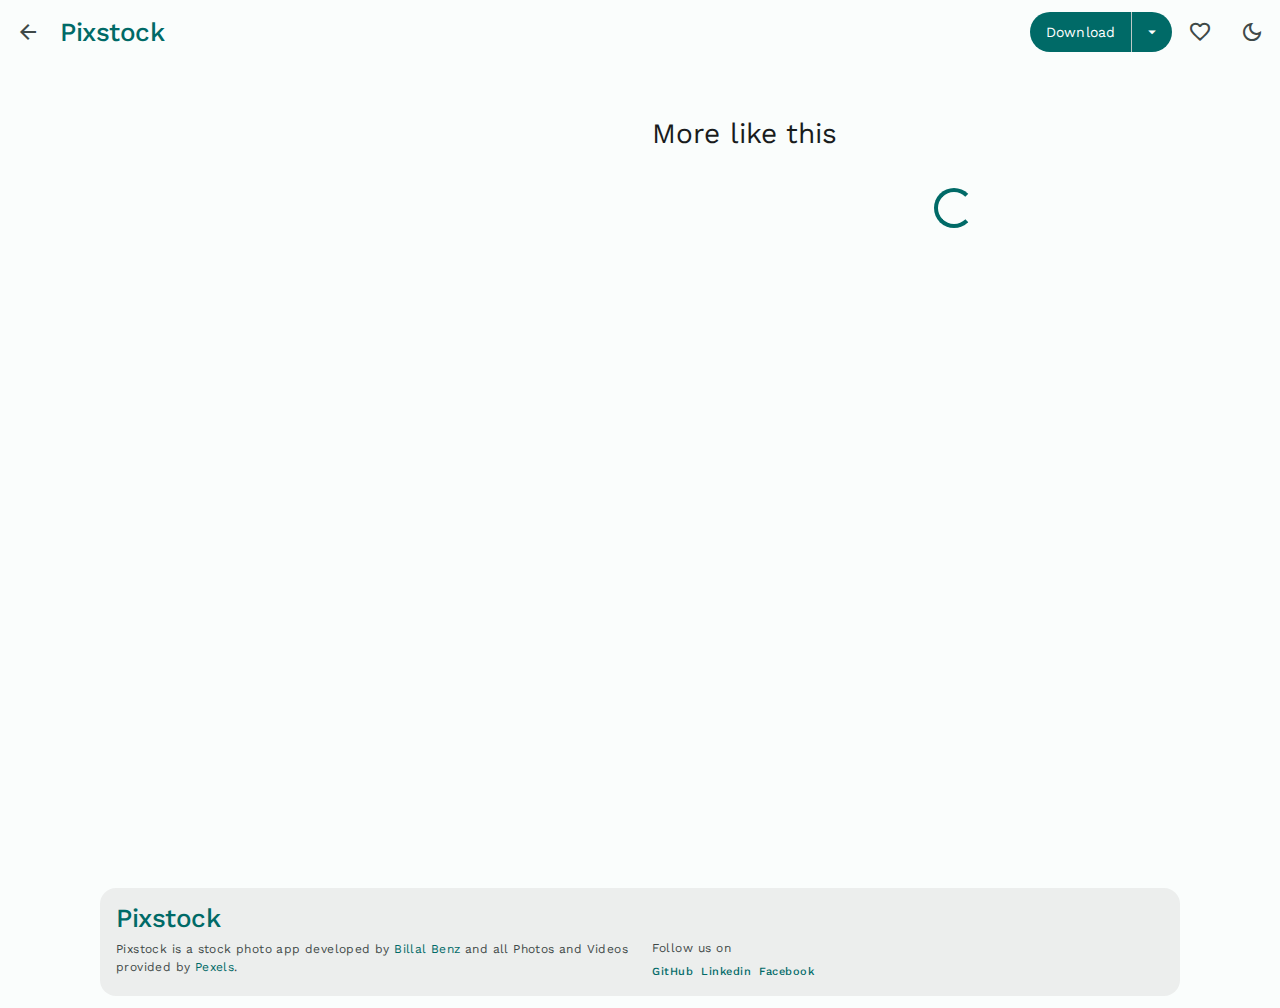
<file: pages/photos/photo_detail.html>
<!DOCTYPE html>
<html lang="en" data-theme="light">
  <head>
    <meta charset="UTF-8" />
    <meta name="viewport" content="width=device-width, initial-scale=1.0" />
    <!-- === Primary Meta Tags === -->
    <title>Photo detail - Pixstock</title>
    <meta name="title" content="Photo detail - Pixstock" />
    <meta name="description" content="This is a stock photos app" />
    <!-- === Favicon === -->
    <link rel="shortcut icon" href="../../favicon.svg" type="image/svg+xml" />
    <!-- === Theme Link === -->
    <script src="../../js/theme.js"></script>
    <!-- === Google Fonts Link === -->
    <link rel="preconnect" href="https://fonts.googleapis.com" />
    <link rel="preconnect" href="https://fonts.gstatic.com" crossorigin />
    <link
      href="https://fonts.googleapis.com/css2?family=Work+Sans:wght@400;500&display=swap"
      rel="stylesheet"
    />
    <!-- === Material Icon === -->
    <link
      rel="stylesheet"
      href="https://fonts.googleapis.com/css2?family=Material+Symbols+Outlined:opsz,wght,FILL,GRAD@24,400,0..1,0"
    />
    <!-- === Custom css Link -->
    <link rel="stylesheet" href="../../css/style.css" />
    <!-- Custom js Link -->
    <script type="module" src="./photo_detail.js" defer></script>
  </head>
  <body class="detail">
    <!-- #HEADER -->
    <header class="top-app-bar" data-header>
      <button
        class="icon-btn"
        data-ripple
        aria-label="Back to previous page"
        onclick="window.history.back()"
      >
        <span class="material-symbols-outlined" aria-hidden="true">
          arrow_back
        </span>
        <div class="state-layer"></div>
      </button>

      <a href="../../index.html" class="logo">Pixstock</a>

      <div class="menu-wrapper" data-menu-wrapper>
        <div class="split-btn">
          <a
            href=""
            class="label"
            target="_blank"
            download
            data-ripple
            data-download-link
          >
            <span class="label-large">Download</span>
            <div class="state-layer"></div>
          </a>

          <button class="trailing-icon" data-ripple data-menu-toggler>
            <span class="material-symbols-outlined" aria-hidden="true">
              arrow_drop_down
            </span>
            <div class="state-layer"></div>
          </button>
        </div>

        <div class="menu" data-menu data-download-menu></div>
      </div>

      <button
        class="icon-btn"
        aria-label="add to favorite"
        data-ripple
        data-add-favorite
      >
        <span class="material-symbols-outlined" aria-hidden="true">
          favorite
        </span>
        <div class="state-layer"></div>
      </button>

      <button
        class="icon-btn theme-btn"
        aria-label="Switch theme"
        data-theme-toggler
        date-ripple
      >
        <span class="material-symbols-outlined dark-icon" aria-hidden="true">
          dark_mode
        </span>
        <span class="material-symbols-outlined light-icon" aria-hidden="true">
          light_mode
        </span>
        <div class="state-layer"></div>
      </button>
    </header>

    <!-- #MAIN -->
    <main class="main">
      <article class="container">
        <div class="detail-wrapper" data-detail-wrapper></div>

        <div class="detail-grid">
          <h2 class="title-large">More like this</h2>

          <div class="media-grid" data-photo-grid></div>

          <div class="load-more" data-loader role="progressbar"></div>
        </div>
      </article>
    </main>

    <!-- #FOOTER -->
    <footer class="footer">
      <div class="container">
        <div class="footer-card">
          <div class="col">
            <a href="../../index.html" class="logo">Pixstock</a>
            <p class="text body-small">
              Pixstock is a stock photo app developed by
              <span class="color-primary">Billal Benz</span> and all Photos and
              Videos provided by
              <a
                href="https://pexels.com/"
                target="_blank"
                rel="noopener"
                class="color-primary"
              >
                Pexels </a
              >.
            </p>
          </div>
          <div class="col">
            <p class="title label-medium">Follow us on</p>
            <ul class="social-list">
              <li>
                <a
                  href="https://github.com/billalben"
                  target="_blank"
                  rel="noopener"
                  class="label-small color-primary"
                >
                  GitHub
                </a>
              </li>
              <li>
                <a
                  href="https://linkedin.com/in/billal-benzazoua/"
                  target="_blank"
                  rel="noopener"
                  class="label-small color-primary"
                >
                  Linkedin
                </a>
              </li>
              <li>
                <a
                  href="https://facebook.com/billal.benzazoua/"
                  target="_blank"
                  rel="noopener"
                  class="label-small color-primary"
                >
                  Facebook
                </a>
              </li>
            </ul>
          </div>
        </div>
      </div>
    </footer>
  </body>
</html>
</file>
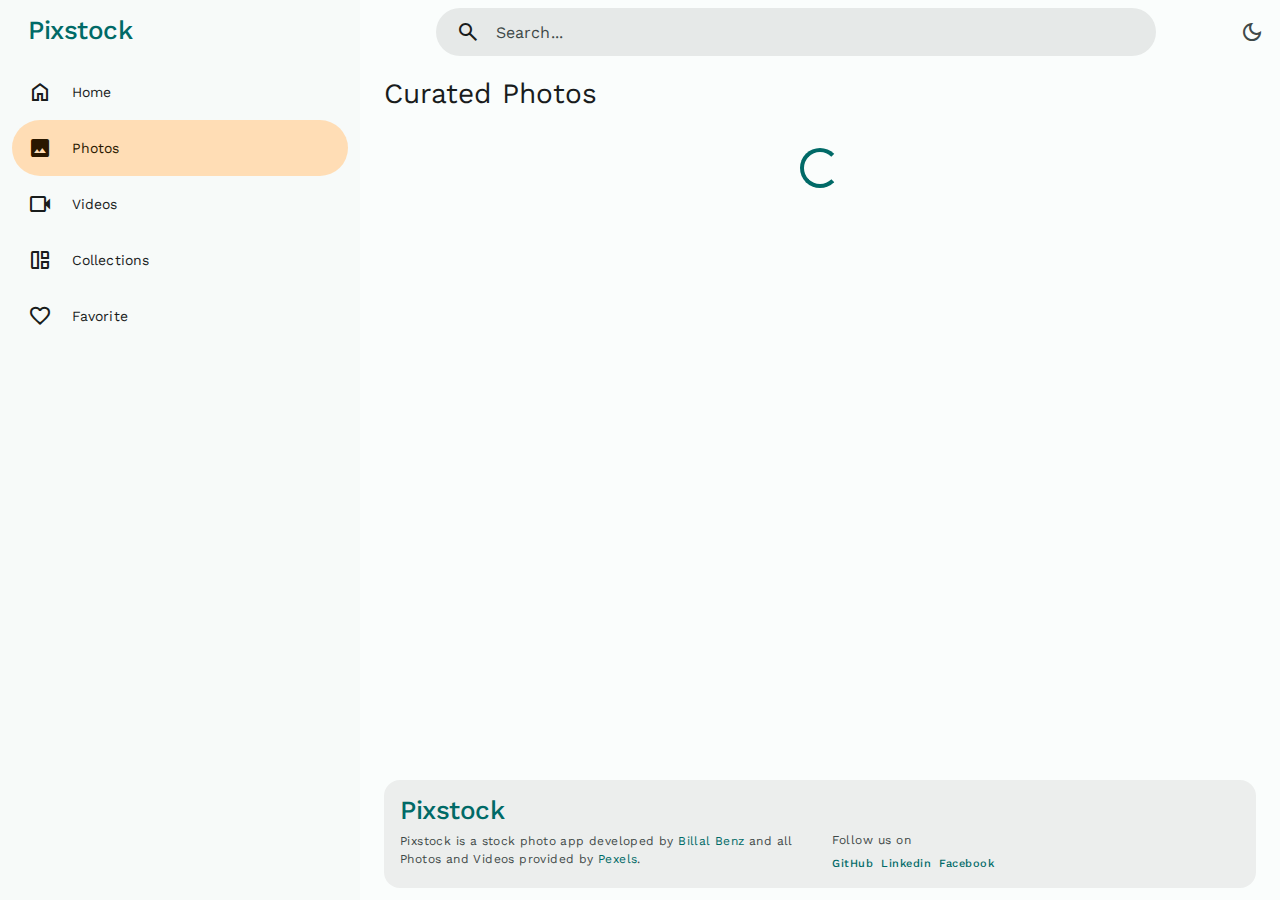
<file: pages/photos/photos.html>
<!DOCTYPE html>
<html lang="en" data-theme="light">
  <head>
    <meta charset="UTF-8" />
    <meta name="viewport" content="width=device-width, initial-scale=1.0" />
    <!-- === Primary Meta Tags === -->
    <title>Curated photos - Pixstock</title>
    <meta name="title" content="Curated photos - Pixstock" />
    <meta name="description" content="This is a stock photos app" />
    <!-- === Favicon === -->
    <link rel="shortcut icon" href="../../favicon.svg" type="image/svg+xml" />
    <!-- === Theme Link === -->
    <script src="../../js/theme.js"></script>
    <!-- === Google Fonts Link === -->
    <link rel="preconnect" href="https://fonts.googleapis.com" />
    <link rel="preconnect" href="https://fonts.gstatic.com" crossorigin />
    <link
      href="https://fonts.googleapis.com/css2?family=Work+Sans:wght@400;500&display=swap"
      rel="stylesheet"
    />
    <!-- === Material Icon === -->
    <link
      rel="stylesheet"
      href="https://fonts.googleapis.com/css2?family=Material+Symbols+Outlined:opsz,wght,FILL,GRAD@24,400,0..1,0"
    />
    <!-- === Custom css Link -->
    <link rel="stylesheet" href="../../css/style.css" />
    <!-- Custom js Link -->
    <script src="../../js/global.js" type="module" defer></script>
    <script src="../../js/search.js" type="module" defer></script>
    <script src="./photos.js" type="module" defer></script>
  </head>
  <body>
    <!-- #HEADER -->
    <header class="top-app-bar" data-header>
      <button
        class="icon-btn"
        aria-label="Open menu"
        data-nav-toggler
        data-ripple
      >
        <span class="material-symbols-outlined" aria-hidden="true">menu</span>
        <div class="ripple"></div>
        <div class="state-layer"></div>
      </button>

      <a href="../../index.html" class="logo">Pixstock</a>

      <div class="search-view" data-search-view>
        <div class="search-bar">
          <button
            class="icon-btn search-open"
            aria-label="Close search"
            data-search-toggler
            date-ripple
          >
            <span class="material-symbols-outlined" aria-hidden="true">
              arrow_back
            </span>
            <div class="state-layer"></div>
          </button>

          <div class="input-wrapper">
            <span
              class="material-symbols-outlined leading-icon"
              aria-hidden="true"
            >
              search
            </span>
            <input
              type="search"
              name="search"
              placeholder="Search..."
              class="input-field body-large"
              autocomplete="off"
              data-search-field
            />
          </div>

          <button
            class="icon-btn"
            aria-label="Clear search"
            data-search-clear-btn
            data-ripple
          >
            <span class="material-symbols-outlined" aria-hidden="true">
              close
            </span>
            <div class="state-layer"></div>
          </button>

          <button
            class="icon-btn search-btn"
            aria-label="Submit search"
            data-search-toggler
            data-ripple
            data-search-btn
          >
            <span class="material-symbols-outlined" aria-hidden="true">
              search
            </span>
            <div class="state-layer"></div>
          </button>

          <!-- <div class="state-layer"></div> -->
        </div>

        <div class="search-view-content">
          <div class="btn-group" data-segment="search">
            <button
              class="btn-segment selected"
              data-ripple
              data-segment-btn
              data-segment-value="photos"
            >
              <span class="material-symbols-outlined" aria-hidden="true">
                image
              </span>
              <span class="label-large text">Photos</span>
              <div class="state-layer"></div>
            </button>

            <button
              class="btn-segment"
              data-ripple
              data-segment-btn
              data-segment-value="videos"
            >
              <span class="material-symbols-outlined" aria-hidden="true">
                videocam
              </span>
              <span class="label-large text">Videos</span>
              <div class="state-layer"></div>
            </button>
          </div>

          <div class="divider"></div>

          <div class="list" data-search-list></div>
        </div>
      </div>

      <button
        class="icon-btn search-open"
        aria-label="Open search"
        data-search-toggler
        data-ripple
      >
        <span class="material-symbols-outlined" aria-hidden="true">
          search
        </span>
        <div class="state-layer"></div>
      </button>

      <button
        class="icon-btn theme-btn"
        aria-label="Switch theme"
        data-theme-toggler
        date-ripple
      >
        <span class="material-symbols-outlined dark-icon" aria-hidden="true">
          dark_mode
        </span>
        <span class="material-symbols-outlined light-icon" aria-hidden="true">
          light_mode
        </span>
        <div class="state-layer"></div>
      </button>
    </header>

    <!-- #NAVIGATION -->
    <nav class="navigation" data-navigation>
      <div class="navigation-header">
        <button
          class="icon-btn"
          aria-label="Close menu"
          data-ripple
          data-nav-toggler
        >
          <span class="material-symbols-outlined" aria-hidden="true">
            arrow_back
          </span>
          <div class="state-layer"></div>
        </button>
        <a href="../../index.html" class="logo">Pixstock</a>
      </div>
      <ul class="drawer-list">
        <li class="drawer-item">
          <a href="../../index.html" class="drawer-link" data-drawer-link>
            <span
              class="material-symbols-outlined leading-icon"
              aria-hidden="true"
            >
              home
            </span>
            <span class="label-large">Home</span>
            <div class="state-layer"></div>
          </a>
        </li>
        <li class="drawer-item">
          <a href="./photos.html" class="drawer-link active" data-drawer-link>
            <span
              class="material-symbols-outlined leading-icon"
              aria-hidden="true"
            >
              image
            </span>
            <span class="label-large">Photos</span>
            <div class="state-layer"></div>
          </a>
        </li>
        <li class="drawer-item">
          <a href="../videos/videos.html" class="drawer-link" data-drawer-link>
            <span
              class="material-symbols-outlined leading-icon"
              aria-hidden="true"
            >
              videocam
            </span>
            <span class="label-large">Videos</span>
            <div class="state-layer"></div>
          </a>
        </li>
        <li class="drawer-item">
          <a
            href="../collections/collection.html"
            class="drawer-link"
            data-drawer-link
          >
            <span
              class="material-symbols-outlined leading-icon"
              aria-hidden="true"
            >
              auto_awesome_mosaic
            </span>
            <span class="label-large">Collections</span>
            <div class="state-layer"></div>
          </a>
        </li>
        <li class="drawer-item">
          <a
            href="../favorite/favorite.html"
            class="drawer-link"
            data-drawer-link
          >
            <span
              class="material-symbols-outlined leading-icon"
              aria-hidden="true"
            >
              favorite
            </span>
            <span class="label-large">Favorite</span>
            <div class="state-layer"></div>
          </a>
        </li>
      </ul>
    </nav>

    <!-- #SCRIM -->
    <div class="scrim" data-scrim data-nav-toggler></div>

    <!-- #MAIN -->
    <main class="main">
      <article class="container">
        <h2 class="page-title title-large" data-title>Curated photos</h2>
        <div class="filter-bar" data-filter-bar>
          <div class="menu-wrapper" data-filter="orientation" data-menu-wrapper>
            <div class="filter-chip" data-filter-chip>
              <button class="chip-content" data-filter-btn data-menu-toggler>
                <span
                  class="material-symbols-outlined leading-icon"
                  aria-hidden="true"
                >
                  check
                </span>

                <span class="label-large text" data-filter-value="Orientation">
                  Orientation
                </span>

                <span
                  class="material-symbols-outlined trailing-icon arrow-icon"
                  aria-hidden="true"
                >
                  arrow_drop_down
                </span>

                <div class="state-layer"></div>
              </button>

              <button class="close-icon" data-filter-clear>
                <span
                  class="material-symbols-outlined trailing-icon"
                  aria-hidden="true"
                >
                  close
                </span>
                <div class="state-layer"></div>
              </button>
            </div>

            <div class="menu" data-filter-menu data-menu>
              <button class="menu-item" data-ripple data-menu-item="portrait">
                <span class="label-large text">Portrait</span>
                <div class="state-layer"></div>
              </button>

              <button class="menu-item" data-ripple data-menu-item="landscape">
                <span class="label-large text">Landscape</span>
                <div class="state-layer"></div>
              </button>

              <button class="menu-item" data-ripple data-menu-item="square">
                <span class="label-large text">Square</span>
                <div class="state-layer"></div>
              </button>
            </div>
          </div>

          <div class="menu-wrapper" data-filter="size" data-menu-wrapper>
            <div class="filter-chip" data-filter-chip>
              <button class="chip-content" data-filter-btn data-menu-toggler>
                <span
                  class="material-symbols-outlined leading-icon"
                  aria-hidden="true"
                >
                  check
                </span>

                <span class="label-large text" data-filter-value="size">
                  Size
                </span>

                <span
                  class="material-symbols-outlined trailing-icon arrow-icon"
                  aria-hidden="true"
                >
                  arrow_drop_down
                </span>

                <div class="state-layer"></div>
              </button>

              <button class="close-icon" data-filter-clear>
                <span
                  class="material-symbols-outlined trailing-icon"
                  aria-hidden="true"
                >
                  close
                </span>
                <div class="state-layer"></div>
              </button>
            </div>

            <div class="menu" data-filter-menu data-menu>
              <button class="menu-item" data-ripple data-menu-item="small">
                <span class="label-large text">Small</span>
                <div class="state-layer"></div>
              </button>

              <button class="menu-item" data-ripple data-menu-item="medium">
                <span class="label-large text">Medium</span>
                <div class="state-layer"></div>
              </button>

              <button class="menu-item" data-ripple data-menu-item="large">
                <span class="label-large text">Large</span>
                <div class="state-layer"></div>
              </button>
            </div>
          </div>

          <div class="menu-wrapper" data-filter="color" data-menu-wrapper>
            <div class="filter-chip" data-filter-chip>
              <button class="chip-content" data-filter-btn>
                <input
                  type="color"
                  name="color"
                  class="color-field"
                  data-color-field
                />
                <span
                  class="material-symbols-outlined leading-icon"
                  aria-hidden="true"
                >
                  check
                </span>

                <span class="label-large text" data-filter-value="color">
                  Color
                </span>

                <span
                  class="material-symbols-outlined trailing-icon arrow-icon"
                  aria-hidden="true"
                >
                  arrow_drop_down
                </span>

                <div class="state-layer"></div>
              </button>

              <button class="close-icon" data-filter-clear>
                <span
                  class="material-symbols-outlined trailing-icon"
                  aria-hidden="true"
                >
                  close
                </span>
                <div class="state-layer"></div>
              </button>
            </div>
          </div>
        </div>

        <div class="media-grid" data-photo-grid></div>

        <div class="load-more" data-loader role="progressbar"></div>
      </article>
    </main>

    <!-- #FOOTER -->
    <footer class="footer">
      <div class="container">
        <div class="footer-card">
          <div class="col">
            <a href="../../index.html" class="logo">Pixstock</a>
            <p class="text body-small">
              Pixstock is a stock photo app developed by
              <span class="color-primary">Billal Benz</span> and all Photos and
              Videos provided by
              <a
                href="https://pexels.com/"
                target="_blank"
                rel="noopener"
                class="color-primary"
              >
                Pexels </a
              >.
            </p>
          </div>
          <div class="col">
            <p class="title label-medium">Follow us on</p>
            <ul class="social-list">
              <li>
                <a
                  href="https://github.com/billalben"
                  target="_blank"
                  rel="noopener"
                  class="label-small color-primary"
                >
                  GitHub
                </a>
              </li>
              <li>
                <a
                  href="https://linkedin.com/in/billal-benzazoua/"
                  target="_blank"
                  rel="noopener"
                  class="label-small color-primary"
                >
                  Linkedin
                </a>
              </li>
              <li>
                <a
                  href="https://facebook.com/billal.benzazoua/"
                  target="_blank"
                  rel="noopener"
                  class="label-small color-primary"
                >
                  Facebook
                </a>
              </li>
            </ul>
          </div>
        </div>
      </div>
    </footer>
  </body>
</html>
</file>
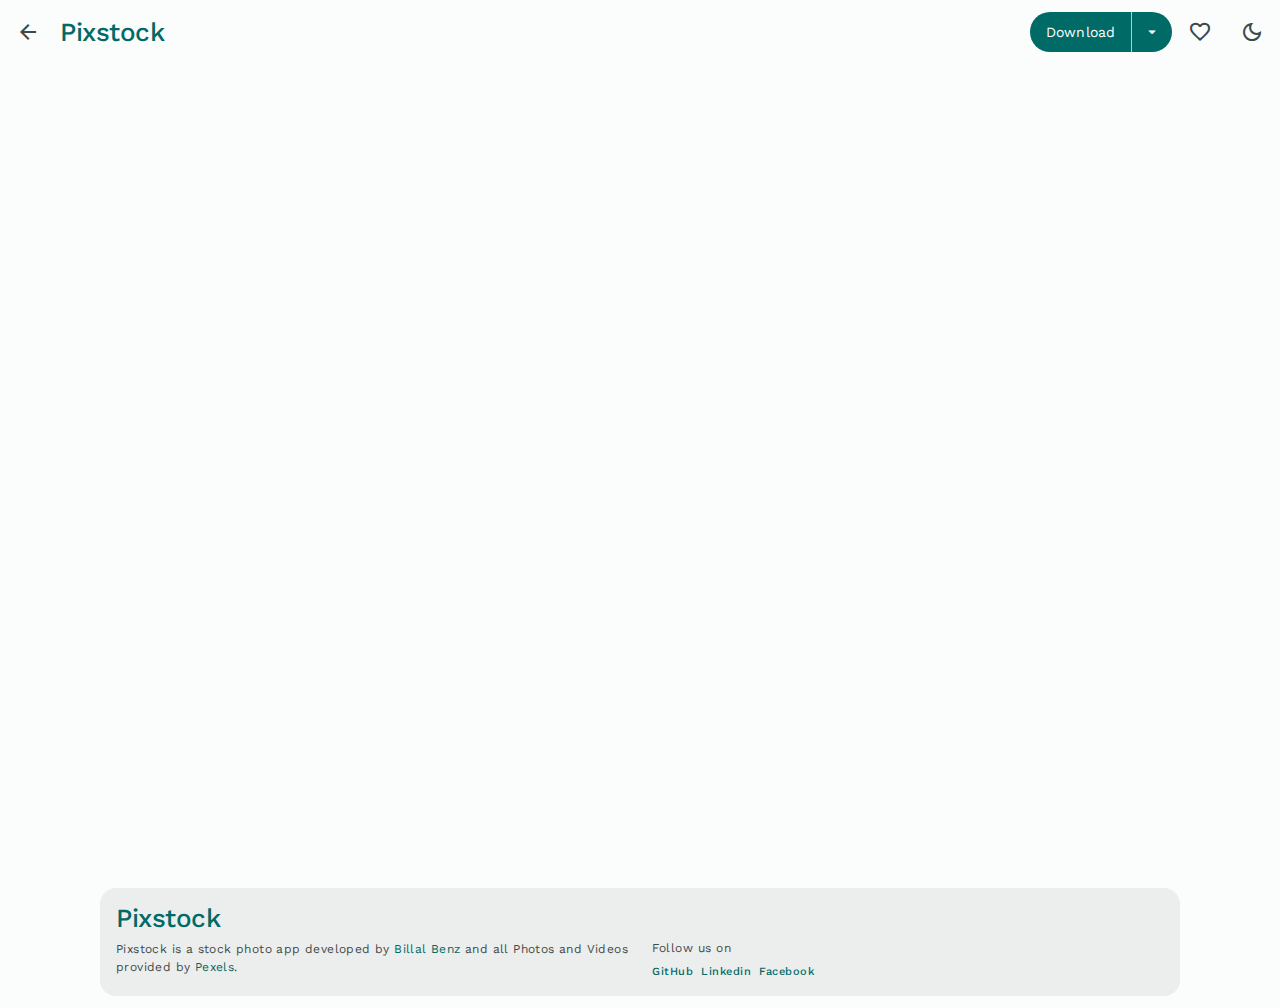
<file: pages/videos/video_detail.html>
<!DOCTYPE html>
<html lang="en" data-theme="light">
  <head>
    <meta charset="UTF-8" />
    <meta name="viewport" content="width=device-width, initial-scale=1.0" />
    <!-- === Primary Meta Tags === -->
    <title>Video detail - Pixstock</title>
    <meta name="title" content="Video detail - Pixstock" />
    <meta name="description" content="This is a stock photos app" />
    <!-- === Favicon === -->
    <link rel="shortcut icon" href="../../favicon.svg" type="image/svg+xml" />
    <!-- === Theme Link === -->
    <script src="../../js/theme.js"></script>
    <!-- === Google Fonts Link === -->
    <link rel="preconnect" href="https://fonts.googleapis.com" />
    <link rel="preconnect" href="https://fonts.gstatic.com" crossorigin />
    <link
      href="https://fonts.googleapis.com/css2?family=Work+Sans:wght@400;500&display=swap"
      rel="stylesheet"
    />
    <!-- === Material Icon === -->
    <link
      rel="stylesheet"
      href="https://fonts.googleapis.com/css2?family=Material+Symbols+Outlined:opsz,wght,FILL,GRAD@24,400,0..1,0"
    />
    <!-- === Custom css Link -->
    <link rel="stylesheet" href="../../css/style.css" />
    <!-- Custom js Link -->
    <script type="module" src="./video_detail.js" defer></script>
  </head>
  <body class="detail">
    <!-- #HEADER -->
    <header class="top-app-bar" data-header>
      <button
        class="icon-btn"
        data-ripple
        aria-label="Back to previous page"
        onclick="window.history.back()"
      >
        <span class="material-symbols-outlined" aria-hidden="true">
          arrow_back
        </span>
        <div class="state-layer"></div>
      </button>

      <a href="../../index.html" class="logo">Pixstock</a>

      <div class="menu-wrapper" data-menu-wrapper>
        <div class="split-btn">
          <a
            href=""
            class="label"
            target="_blank"
            download
            data-ripple
            data-download-link
          >
            <span class="label-large">Download</span>
            <div class="state-layer"></div>
          </a>

          <button class="trailing-icon" data-ripple data-menu-toggler>
            <span class="material-symbols-outlined" aria-hidden="true">
              arrow_drop_down
            </span>
            <div class="state-layer"></div>
          </button>
        </div>

        <div class="menu" data-menu data-download-menu></div>
      </div>

      <button
        class="icon-btn"
        aria-label="add to favorite"
        data-ripple
        data-add-favorite
      >
        <span class="material-symbols-outlined" aria-hidden="true">
          favorite
        </span>
        <div class="state-layer"></div>
      </button>

      <button
        class="icon-btn theme-btn"
        aria-label="Switch theme"
        data-theme-toggler
        date-ripple
      >
        <span class="material-symbols-outlined dark-icon" aria-hidden="true">
          dark_mode
        </span>
        <span class="material-symbols-outlined light-icon" aria-hidden="true">
          light_mode
        </span>
        <div class="state-layer"></div>
      </button>
    </header>

    <!-- #MAIN -->
    <main class="main">
      <article class="container">
        <div class="detail-wrapper" data-detail-wrapper></div>
      </article>
    </main>

    <!-- #FOOTER -->
    <footer class="footer">
      <div class="container">
        <div class="footer-card">
          <div class="col">
            <a href="../../index.html" class="logo">Pixstock</a>
            <p class="text body-small">
              Pixstock is a stock photo app developed by
              <span class="color-primary">Billal Benz</span> and all Photos and
              Videos provided by
              <a
                href="https://pexels.com/"
                target="_blank"
                rel="noopener"
                class="color-primary"
              >
                Pexels </a
              >.
            </p>
          </div>
          <div class="col">
            <p class="title label-medium">Follow us on</p>
            <ul class="social-list">
              <li>
                <a
                  href="https://github.com/billalben"
                  target="_blank"
                  rel="noopener"
                  class="label-small color-primary"
                >
                  GitHub
                </a>
              </li>
              <li>
                <a
                  href="https://linkedin.com/in/billal-benzazoua/"
                  target="_blank"
                  rel="noopener"
                  class="label-small color-primary"
                >
                  Linkedin
                </a>
              </li>
              <li>
                <a
                  href="https://facebook.com/billal.benzazoua/"
                  target="_blank"
                  rel="noopener"
                  class="label-small color-primary"
                >
                  Facebook
                </a>
              </li>
            </ul>
          </div>
        </div>
      </div>
    </footer>
  </body>
</html>
</file>
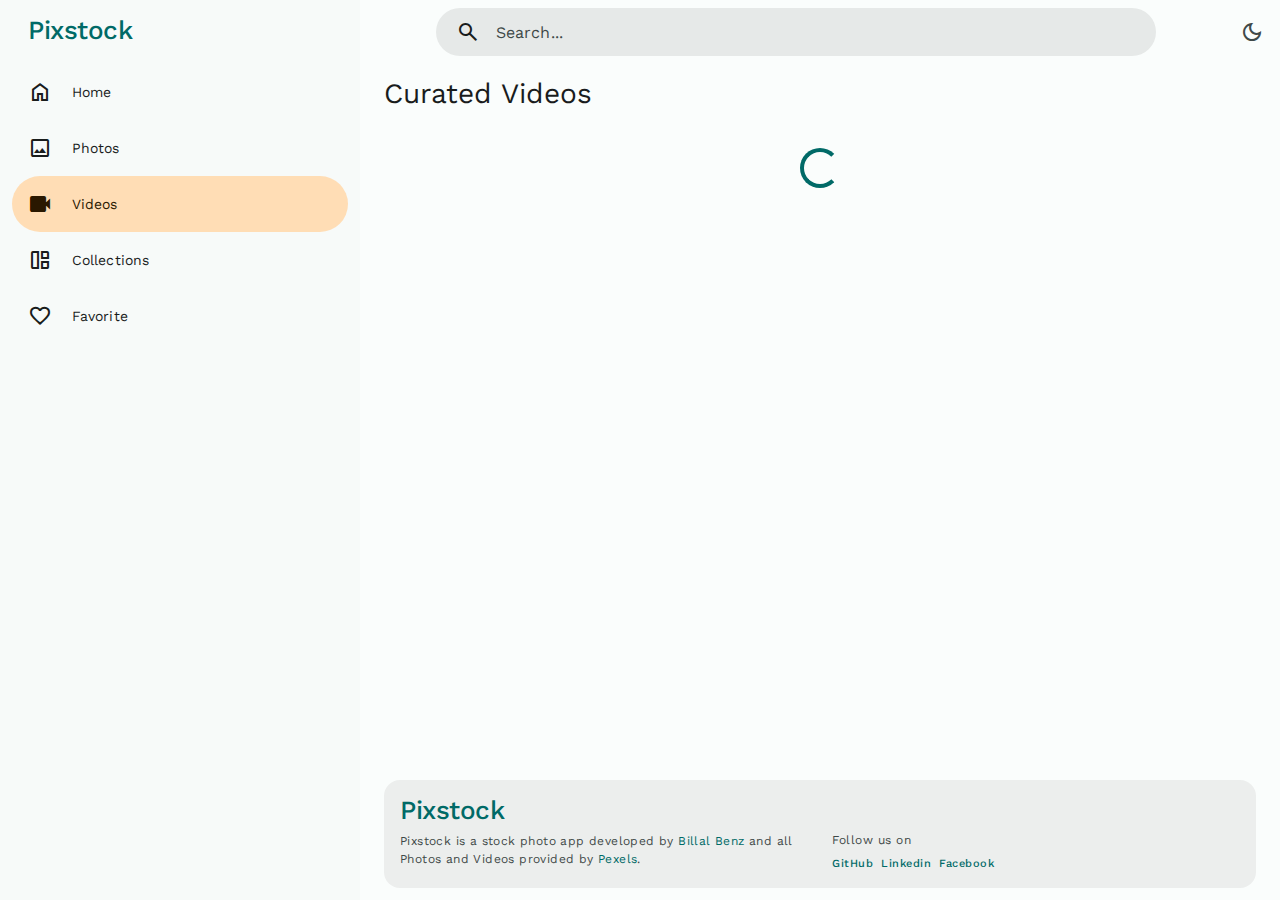
<file: pages/videos/videos.html>
<!DOCTYPE html>
<html lang="en" data-theme="light">
  <head>
    <meta charset="UTF-8" />
    <meta name="viewport" content="width=device-width, initial-scale=1.0" />
    <!-- === Primary Meta Tags === -->
    <title>Popular videos - Pixstock</title>
    <meta name="title" content="Popular videos - Pixstock" />
    <meta name="description" content="This is a stock photos app" />
    <!-- === Favicon === -->
    <link rel="shortcut icon" href="../../favicon.svg" type="image/svg+xml" />
    <!-- === Theme Link === -->
    <script src="../../js/theme.js"></script>
    <!-- === Google Fonts Link === -->
    <link rel="preconnect" href="https://fonts.googleapis.com" />
    <link rel="preconnect" href="https://fonts.gstatic.com" crossorigin />
    <link
      href="https://fonts.googleapis.com/css2?family=Work+Sans:wght@400;500&display=swap"
      rel="stylesheet"
    />
    <!-- === Material Icon === -->
    <link
      rel="stylesheet"
      href="https://fonts.googleapis.com/css2?family=Material+Symbols+Outlined:opsz,wght,FILL,GRAD@24,400,0..1,0"
    />
    <!-- === Custom css Link -->
    <link rel="stylesheet" href="../../css/style.css" />
    <!-- Custom js Link -->
    <script src="../../js/global.js" type="module" defer></script>
    <script src="../../js/search.js" type="module" defer></script>
    <script src="./videos.js" type="module" defer></script>
  </head>
  <body>
    <!-- #HEADER -->
    <header class="top-app-bar" data-header>
      <button
        class="icon-btn"
        aria-label="Open menu"
        data-nav-toggler
        data-ripple
      >
        <span class="material-symbols-outlined" aria-hidden="true">menu</span>
        <div class="ripple"></div>
        <div class="state-layer"></div>
      </button>

      <a href="../../index.html" class="logo">Pixstock</a>

      <div class="search-view" data-search-view>
        <div class="search-bar">
          <button
            class="icon-btn search-open"
            aria-label="Close search"
            data-search-toggler
            date-ripple
          >
            <span class="material-symbols-outlined" aria-hidden="true">
              arrow_back
            </span>
            <div class="state-layer"></div>
          </button>

          <div class="input-wrapper">
            <span
              class="material-symbols-outlined leading-icon"
              aria-hidden="true"
            >
              search
            </span>
            <input
              type="search"
              name="search"
              placeholder="Search..."
              class="input-field body-large"
              autocomplete="off"
              data-search-field
            />
          </div>

          <button
            class="icon-btn"
            aria-label="Clear search"
            data-search-clear-btn
            data-ripple
          >
            <span class="material-symbols-outlined" aria-hidden="true">
              close
            </span>
            <div class="state-layer"></div>
          </button>

          <button
            class="icon-btn search-btn"
            aria-label="Submit search"
            data-search-toggler
            data-ripple
            data-search-btn
          >
            <span class="material-symbols-outlined" aria-hidden="true">
              search
            </span>
            <div class="state-layer"></div>
          </button>

          <!-- <div class="state-layer"></div> -->
        </div>

        <div class="search-view-content">
          <div class="btn-group" data-segment="search">
            <button
              class="btn-segment"
              data-ripple
              data-segment-btn
              data-segment-value="photos"
            >
              <span class="material-symbols-outlined" aria-hidden="true">
                image
              </span>
              <span class="label-large text">Photos</span>
              <div class="state-layer"></div>
            </button>

            <button
              class="btn-segment selected"
              data-ripple
              data-segment-btn
              data-segment-value="videos"
            >
              <span class="material-symbols-outlined" aria-hidden="true">
                videocam
              </span>
              <span class="label-large text">Videos</span>
              <div class="state-layer"></div>
            </button>
          </div>

          <div class="divider"></div>

          <div class="list" data-search-list></div>
        </div>
      </div>

      <button
        class="icon-btn search-open"
        aria-label="Open search"
        data-search-toggler
        data-ripple
      >
        <span class="material-symbols-outlined" aria-hidden="true">
          search
        </span>
        <div class="state-layer"></div>
      </button>

      <button
        class="icon-btn theme-btn"
        aria-label="Switch theme"
        data-theme-toggler
        date-ripple
      >
        <span class="material-symbols-outlined dark-icon" aria-hidden="true">
          dark_mode
        </span>
        <span class="material-symbols-outlined light-icon" aria-hidden="true">
          light_mode
        </span>
        <div class="state-layer"></div>
      </button>
    </header>

    <!-- #NAVIGATION -->
    <nav class="navigation" data-navigation>
      <div class="navigation-header">
        <button
          class="icon-btn"
          aria-label="Close menu"
          data-ripple
          data-nav-toggler
        >
          <span class="material-symbols-outlined" aria-hidden="true">
            arrow_back
          </span>
          <div class="state-layer"></div>
        </button>
        <a href="../../index.html" class="logo">Pixstock</a>
      </div>
      <ul class="drawer-list">
        <li class="drawer-item">
          <a href="../../index.html" class="drawer-link" data-drawer-link>
            <span
              class="material-symbols-outlined leading-icon"
              aria-hidden="true"
            >
              home
            </span>
            <span class="label-large">Home</span>
            <div class="state-layer"></div>
          </a>
        </li>
        <li class="drawer-item">
          <a href="../photos/photos.html" class="drawer-link" data-drawer-link>
            <span
              class="material-symbols-outlined leading-icon"
              aria-hidden="true"
            >
              image
            </span>
            <span class="label-large">Photos</span>
            <div class="state-layer"></div>
          </a>
        </li>
        <li class="drawer-item">
          <a href="./videos.html" class="drawer-link active" data-drawer-link>
            <span
              class="material-symbols-outlined leading-icon"
              aria-hidden="true"
            >
              videocam
            </span>
            <span class="label-large">Videos</span>
            <div class="state-layer"></div>
          </a>
        </li>
        <li class="drawer-item">
          <a
            href="../collections/collection.html"
            class="drawer-link"
            data-drawer-link
          >
            <span
              class="material-symbols-outlined leading-icon"
              aria-hidden="true"
            >
              auto_awesome_mosaic
            </span>
            <span class="label-large">Collections</span>
            <div class="state-layer"></div>
          </a>
        </li>
        <li class="drawer-item">
          <a
            href="../favorite/favorite.html"
            class="drawer-link"
            data-drawer-link
          >
            <span
              class="material-symbols-outlined leading-icon"
              aria-hidden="true"
            >
              favorite
            </span>
            <span class="label-large">Favorite</span>
            <div class="state-layer"></div>
          </a>
        </li>
      </ul>
    </nav>

    <!-- #SCRIM -->
    <div class="scrim" data-scrim data-nav-toggler></div>

    <!-- #MAIN -->
    <main class="main">
      <article class="container">
        <h2 class="page-title title-large" data-title>Popular videos</h2>
        <div class="filter-bar" data-filter-bar>
          <div class="menu-wrapper" data-filter="orientation" data-menu-wrapper>
            <div class="filter-chip" data-filter-chip>
              <button class="chip-content" data-filter-btn data-menu-toggler>
                <span
                  class="material-symbols-outlined leading-icon"
                  aria-hidden="true"
                >
                  check
                </span>

                <span class="label-large text" data-filter-value="Orientation">
                  Orientation
                </span>

                <span
                  class="material-symbols-outlined trailing-icon arrow-icon"
                  aria-hidden="true"
                >
                  arrow_drop_down
                </span>

                <div class="state-layer"></div>
              </button>

              <button class="close-icon" data-filter-clear>
                <span
                  class="material-symbols-outlined trailing-icon"
                  aria-hidden="true"
                >
                  close
                </span>
                <div class="state-layer"></div>
              </button>
            </div>

            <div class="menu" data-filter-menu data-menu>
              <button class="menu-item" data-ripple data-menu-item="portrait">
                <span class="label-large text">Portrait</span>
                <div class="state-layer"></div>
              </button>

              <button class="menu-item" data-ripple data-menu-item="landscape">
                <span class="label-large text">Landscape</span>
                <div class="state-layer"></div>
              </button>

              <button class="menu-item" data-ripple data-menu-item="square">
                <span class="label-large text">Square</span>
                <div class="state-layer"></div>
              </button>
            </div>
          </div>

          <div class="menu-wrapper" data-filter="size" data-menu-wrapper>
            <div class="filter-chip" data-filter-chip>
              <button class="chip-content" data-filter-btn data-menu-toggler>
                <span
                  class="material-symbols-outlined leading-icon"
                  aria-hidden="true"
                >
                  check
                </span>

                <span class="label-large text" data-filter-value="size">
                  Size
                </span>

                <span
                  class="material-symbols-outlined trailing-icon arrow-icon"
                  aria-hidden="true"
                >
                  arrow_drop_down
                </span>

                <div class="state-layer"></div>
              </button>

              <button class="close-icon" data-filter-clear>
                <span
                  class="material-symbols-outlined trailing-icon"
                  aria-hidden="true"
                >
                  close
                </span>
                <div class="state-layer"></div>
              </button>
            </div>

            <div class="menu" data-filter-menu data-menu>
              <button class="menu-item" data-ripple data-menu-item="small">
                <span class="label-large text">Small</span>
                <div class="state-layer"></div>
              </button>

              <button class="menu-item" data-ripple data-menu-item="medium">
                <span class="label-large text">Medium</span>
                <div class="state-layer"></div>
              </button>

              <button class="menu-item" data-ripple data-menu-item="large">
                <span class="label-large text">Large</span>
                <div class="state-layer"></div>
              </button>
            </div>
          </div>
        </div>

        <div class="media-grid" data-video-grid></div>

        <div class="load-more" data-loader role="progressbar"></div>
      </article>
    </main>

    <!-- #FOOTER -->
    <footer class="footer">
      <div class="container">
        <div class="footer-card">
          <div class="col">
            <a href="../../index.html" class="logo">Pixstock</a>
            <p class="text body-small">
              Pixstock is a stock photo app developed by
              <span class="color-primary">Billal Benz</span> and all Photos and
              Videos provided by
              <a
                href="https://pexels.com/"
                target="_blank"
                rel="noopener"
                class="color-primary"
              >
                Pexels </a
              >.
            </p>
          </div>
          <div class="col">
            <p class="title label-medium">Follow us on</p>
            <ul class="social-list">
              <li>
                <a
                  href="https://github.com/billalben"
                  target="_blank"
                  rel="noopener"
                  class="label-small color-primary"
                >
                  GitHub
                </a>
              </li>
              <li>
                <a
                  href="https://linkedin.com/in/billal-benzazoua/"
                  target="_blank"
                  rel="noopener"
                  class="label-small color-primary"
                >
                  Linkedin
                </a>
              </li>
              <li>
                <a
                  href="https://facebook.com/billal.benzazoua/"
                  target="_blank"
                  rel="noopener"
                  class="label-small color-primary"
                >
                  Facebook
                </a>
              </li>
            </ul>
          </div>
        </div>
      </div>
    </footer>
  </body>
</html>
</file>
<file: css/style.css>
/* === CUSTOM PROPERTY === */
:root {
  /* ? === Colors === */
  --scrim: #000000;

  /* ! Light Mode */
  --light-background: #fafdfc;
  --light-on-background: #191c1c;
  --light-surface: #f7faf9;
  --light-on-surface: #191c1c;
  --light-surface-variant: #dae5e3;
  --light-on-surface-variant: #3f4948;
  --light-surface-container-high: #e6e9e8;
  --light-surface-container-highest: #e0e3e2;
  --light-surface-container: #eceeed;
  --light-outline: #6f7978;
  --light-outline-variant: #bec9c7;
  --light-primary: #006a67;
  --light-on-primary: #ffffff;
  --light-primary-container: #6ff7f2;
  --light-on-primary-container: #00201f;
  --light-secondary: #845400;
  --light-on-secondary: #ffffff;
  --light-secondary-container: #ffddb5;
  --light-on-secondary-container: #2a1800;
  --light-tertiary: #a93538;
  --light-on-tertiary: #ffffff;
  --light-tertiary-container: #ffdad8;
  --light-on-tertiary-container: #410006;
  --light-error: #ba1a1a;
  --light-on-error: #ffffff;
  --light-error-container: #ffdad6;
  --light-on-error-container: #410002;
  --light-inverse-surface: #2d3131;
  --light-inverse-on-surface: #eff1f0;
  --light-inverse-primary: #4edad5;

  /* ! Dark Mode */
  --dark-background: #191c1c;
  --dark-on-background: #e0e3e2;
  --dark-surface: #101414;
  --dark-on-surface: #c4c7c6;
  --dark-surface-variant: #3f4948;
  --dark-on-surface-variant: #bec9c7;
  --dark-surface-container-high: #272b2a;
  --dark-surface-container-highest: #323535;
  --dark-surface-container: #1d2020;
  --dark-outline: #889392;
  --dark-outline-variant: #3f4948;
  --dark-primary: #4edad5;
  --dark-on-primary: #003735;
  --dark-primary-container: #00504e;
  --dark-on-primary-container: #6ff7f2;
  --dark-secondary: #ffb958;
  --dark-on-secondary: #462b00;
  --dark-secondary-container: #643f00;
  --dark-on-secondary-container: #ffddb5;
  --dark-tertiary: #ffb3b0;
  --dark-on-tertiary: #68000f;
  --dark-tertiary-container: #891c23;
  --dark-on-tertiary-container: #ffdad8;
  --dark-error: #ffb4ab;
  --dark-on-error: #690005;
  --dark-error-container: #93000a;
  --dark-on-error-container: #ffdad6;
  --dark-inverse-surface: #e0e3e2;
  --dark-inverse-on-surface: #191c1c;
  --dark-inverse-primary: #006a67;

  /* ? === Typography === */
  /* ! Font Family */
  --ff-primary: "Work Sans", sans-serif;

  /* ! Font Size */
  --fs-base: 62.5%;
  --fs-display-large: 5.7rem;
  --fs-display-medium: 4.5rem;
  --fs-display-small: 3.6rem;
  --fs-headline-large: 3.2rem;
  --fs-headline-medium: 2.8rem;
  --fs-headline-small: 2.4rem;
  --fs-title-large: 2.2rem;
  --fs-title-medium: 1.6rem;
  --fs-title-small: 1.4rem;
  --fs-label-large: 1.4rem;
  --fs-label-medium: 1.2rem;
  --fs-label-small: 1.1rem;
  --fs-body-large: 1.6rem;
  --fs-body-medium: 1.4rem;
  --fs-body-small: 1.2rem;

  /* ! Font Weight */
  --weight-regular: 400;
  --weight-medium: 500;

  /* ? === Border Radius === */
  --radius-extra-small: 4px;
  --radius-small: 8px;
  --radius-medium: 12px;
  --radius-large: 16px;
  --radius-large-end: 0 16px 16px 0;
  --radius-extra-large: 28px;
  --radius-circle: 50%;
  --radius-full: 500px;

  /* ? === Elevation === */
  --elevation-1: 0 1px 2px hsla(0, 0%, 0%, 0.3),
    0 1px 3px 1px hsla(0, 0%, 0%, 0.15);
  --elevation-2: 0 1px 2px hsla(0, 0%, 0%, 0.3),
    0 2px 6px 2px hsla(0, 0%, 0%, 0.15);

  /* ? === Others === */
  --top-app-bar-height: 64px;
}
@media (prefers-reduced-motion: no-preference) {
  :root {
    /* ? === Transition === */
    /* ! Duration */
    --motion-duration-short-1: 100ms;
    --motion-duration-short-2: 200ms;
    --motion-duration-medium-1: 250ms;
    --motion-duration-medium-2: 400ms;
    --motion-duration-long: 500ms;

    /* ! Easing */
    --motion-easing-linear: cubic-bezier(0, 0, 1, 1);
    --motion-easing-standard: cubic-bezier(0.2, 0, 0, 1);
    --motion-easing-emphasized: cubic-bezier(0.2, 0, 0, 1);
    --motion-easing-emphasized-decelerate: cubic-bezier(0.05, 0.7, 0.1, 1);
    --motion-easing-emphasized-accelerate: cubic-bezier(0.3, 0, 0.8, 0.15);
    --motion-easing-legacy: cubic-bezier(0.4, 0, 0.2, 1);
  }
}

[data-theme="light"] {
  color-scheme: light;

  --background: var(--light-background);
  --on-background: var(--light-on-background);
  --surface: var(--light-surface);
  --on-surface: var(--light-on-surface);
  --surface-variant: var(--light-surface-variant);
  --on-surface-variant: var(--light-on-surface-variant);
  --surface-container-high: var(--light-surface-container-high);
  --surface-container-highest: var(--light-surface-container-highest);
  --surface-container: var(--light-surface-container);
  --outline: var(--light-outline);
  --outline-variant: var(--light-outline-variant);
  --primary: var(--light-primary);
  --on-primary: var(--light-on-primary);
  --primary-container: var(--light-primary-container);
  --on-primary-container: var(--light-on-primary-container);
  --secondary: var(--light-secondary);
  --on-secondary: var(--light-on-secondary);
  --secondary-container: var(--light-secondary-container);
  --on-secondary-container: var(--light-on-secondary-container);
  --tertiary: var(--light-tertiary);
  --on-tertiary: var(--light-on-tertiary);
  --tertiary-container: var(--light-tertiary-container);
  --on-tertiary-container: var(--light-on-tertiary-container);
  --error: var(--light-error);
  --on-error: var(--light-on-error);
  --error-container: var(--light-error-container);
  --on-error-container: var(--light-on-error-container);
  --inverse-surface: var(--light-inverse-surface);
  --inverse-on-surface: var(--light-inverse-on-surface);
  --inverse-primary: var(--light-inverse-primary);
}
[data-theme="dark"] {
  color-scheme: dark;

  --background: var(--dark-background);
  --on-background: var(--dark-on-background);
  --surface: var(--dark-surface);
  --on-surface: var(--dark-on-surface);
  --surface-variant: var(--dark-surface-variant);
  --on-surface-variant: var(--dark-on-surface-variant);
  --surface-container-high: var(--dark-surface-container-high);
  --surface-container-highest: var(--dark-surface-container-highest);
  --surface-container: var(--dark-surface-container);
  --outline: var(--dark-outline);
  --outline-variant: var(--dark-outline-variant);
  --primary: var(--dark-primary);
  --on-primary: var(--dark-on-primary);
  --primary-container: var(--dark-primary-container);
  --on-primary-container: var(--dark-on-primary-container);
  --secondary: var(--dark-secondary);
  --on-secondary: var(--dark-on-secondary);
  --secondary-container: var(--dark-secondary-container);
  --on-secondary-container: var(--dark-on-secondary-container);
  --tertiary: var(--dark-tertiary);
  --on-tertiary: var(--dark-on-tertiary);
  --tertiary-container: var(--dark-tertiary-container);
  --on-tertiary-container: var(--dark-on-tertiary-container);
  --error: var(--dark-error);
  --on-error: var(--dark-on-error);
  --error-container: var(--dark-error-container);
  --on-error-container: var(--dark-on-error-container);
  --inverse-surface: var(--dark-inverse-surface);
  --inverse-on-surface: var(--dark-inverse-on-surface);
  --inverse-primary: var(--dark-inverse-primary);
}

/* === RESET === */
*,
::before,
::after {
  margin: 0;
  padding: 0;
  box-sizing: border-box;
}
li {
  list-style: none;
}
a,
img,
span,
input,
video,
button {
  display: block;
}
a {
  color: inherit;
  text-decoration: none;
}
img {
  height: auto;
}
input,
button {
  background: none;
  border: none;
  font: inherit;
  outline: none;
}
input {
  width: 100%;
}
button {
  cursor: pointer;
}
html {
  font-family: var(--ff-primary);
  font-size: var(--fs-base);
  scroll-behavior: smooth;
  -webkit-tap-highlight-color: transparent;
}
body {
  background-color: var(--background);
  color: var(--on-background);
  font-size: 1.6rem;
  display: flex;
  flex-direction: column;
  min-height: 100vh;
  min-height: 100svh;
  opacity: 0;
  transition: opacity var(--motion-duration-medium-2)
    var(--motion-easing-linear);
}
button:disabled {
  cursor: default;
  opacity: 0.5;
}

/* === TYPOGRAPHY === */
.display-large {
  font-size: var(--fs-display-large);
  font-weight: var(--weight-regular);
  line-height: 64px;
}
.display-medium {
  font-size: var(--fs-display-medium);
  font-weight: var(--weight-regular);
  line-height: 52px;
}
.display-small {
  font-size: var(--fs-display-small);
  font-weight: var(--weight-regular);
  line-height: 44px;
}
.headline-large {
  font-size: var(--fs-headline-large);
  font-weight: var(--weight-regular);
  line-height: 40px;
}
.headline-medium {
  font-size: var(--fs-headline-medium);
  font-weight: var(--weight-regular);
  line-height: 36px;
}
.headline-small {
  font-size: var(--fs-headline-small);
  font-weight: var(--weight-regular);
  line-height: 32px;
}
.title-large {
  font-size: var(--fs-title-large);
  font-weight: var(--weight-regular);
  line-height: 28px;
}
.title-medium {
  font-size: var(--fs-title-medium);
  font-weight: var(--weight-medium);
  line-height: 24px;
}
.title-small {
  font-size: var(--fs-title-small);
  font-weight: var(--weight-medium);
  line-height: 20px;
  letter-spacing: 0.1px;
}
.label-large {
  font-size: var(--fs-label-large);
  font-weight: var(--weight-regular);
  line-height: 20px;
  letter-spacing: 0.1px;
}
.label-medium {
  font-size: var(--fs-label-medium);
  font-weight: var(--weight-regular);
  line-height: 16px;
  letter-spacing: 0.5px;
}
.label-small {
  font-size: var(--fs-label-small);
  font-weight: var(--weight-medium);
  line-height: 16px;
  letter-spacing: 0.5px;
}
.body-large {
  font-size: var(--fs-body-large);
  font-weight: var(--weight-regular);
  line-height: 24px;
  letter-spacing: 0.1px;
}
.body-medium {
  font-size: var(--fs-body-medium);
  font-weight: var(--weight-regular);
  line-height: 20px;
  letter-spacing: 0.25px;
}
.body-small {
  font-size: var(--fs-body-small);
  font-weight: var(--weight-regular);
  line-height: 16px;
  letter-spacing: 0.4px;
}

/* === REUSED STYLE === */
.material-symbols-outlined {
  display: block;
  width: 1em;
  height: 1em;
  font-variation-settings: "FILL" 0, "wght" 400, "GRAD" 0, "opsz" 24;
}
:has(> .state-layer) {
  position: relative;
  overflow: hidden;
  z-index: 1;
}
.ripple,
.state-layer {
  background-color: var(--state-layer-bg);
  position: absolute;
  pointer-events: none;
  z-index: 1;
}
.state-layer {
  border-radius: inherit;
  inset: 0;
  opacity: 0;
  transition: var(--motion-duration-short-2) var(--motion-easing-linear);
}
:has(> .state-layer):hover .state-layer {
  opacity: 0.08;
}
:has(> .state-layer):is(:focus, :focus-visible, :active) .state-layer {
  opacity: 0.12;
}
.ripple {
  top: 50%;
  left: 50%;
  transform: translate(-50%, -50%);
  transform-origin: center;
  border-radius: var(--radius-circle);
  opacity: 0.12;
  animation: ripple 800ms var(--motion-easing-standard) forwards;
}
@keyframes ripple {
  0% {
    scale: 0;
  }
  100% {
    scale: 2.5;
  }
}
.logo {
  color: var(--primary);
  font-size: 2.6rem;
  font-weight: var(--weight-medium);
  line-height: 28px;
  letter-spacing: -0.5px;
}
.divider {
  height: 1px;
  max-width: 100%;
  background-color: var(--outline-variant);
}
.section {
  position: relative;
  margin-bottom: 24px;
}
.container {
  padding-inline: 24px;
}
.section-title {
  margin-bottom: 12px;
}
.media-grid {
  --column-count: 2;
  --column-gap: 8px;
  display: grid;
  grid-template-columns: repeat(var(--column-count), minmax(0, 1fr));
  gap: var(--column-gap);
  /* For JavaScript */
  overflow: hidden;
}
.img-cover {
  width: 100%;
  height: 100%;
  object-fit: cover;
}
.column {
  display: flex;
  flex-direction: column;
  gap: var(--column-gap);
  align-self: flex-start;
}
.overlay-btn {
  position: absolute;
  bottom: -2px;
  left: 0;
  width: 100%;
  padding-block: 48px 24px;
  display: grid;
  place-items: center;
  background-image: linear-gradient(
    0deg,
    var(--background) 0%,
    transparent 100%
  );
  z-index: 1;
}
.skeleton {
  background-color: var(--surface-container-highest);
  border-radius: var(--radius-medium);
  aspect-ratio: 2 / 3;
  animation: skeleton-loading 1000ms linear infinite alternate;
}
@keyframes skeleton-loading {
  0% {
    opacity: 0.5;
  }
  100% {
    opacity: 1;
  }
}
.card-badge {
  position: absolute;
  top: 16px;
  left: 16px;
  width: 24px;
  height: 24px;
  display: grid;
  place-items: center;
  background-color: var(--light-secondary-container);
  color: var(--light-on-secondary-container);
  border-radius: var(--radius-small);
}
.card-badge .material-symbols-outlined {
  font-size: 1.8rem;
}
.color-primary {
  color: var(--primary);
}
.page-title {
  margin-bottom: 16px;
  text-transform: capitalize;
}
.menu-wrapper {
  position: relative;
  max-width: max-content;
}
.menu-wrapper:has(.expanded) {
  z-index: 2;
}
.menu-wrapper .menu {
  position: absolute;
  top: 100%;
  left: 0;
  z-index: 1;
}
.filter-bar {
  display: flex;
  flex-wrap: wrap;
  align-items: center;
  gap: 8px;
  margin-block: 16px;
}
.load-more {
  width: 40px;
  height: 40px;
  border: 4px solid var(--primary);
  border-radius: var(--radius-full);
  border-right-color: transparent;
  margin: 20px auto;
  animation: loading 500ms linear infinite;
}
@keyframes loading {
  0% {
    rotate: 0deg;
  }
  100% {
    rotate: 360deg;
  }
}

/* === COMPONENT === */
/* Icon button */
.icon-btn {
  color: var(--on-surface-variant);
  --state-layer-bg: var(--on-surface-variant);
  min-width: 48px;
  width: 48px;
  height: 48px;
  display: grid;
  place-items: center;
  border-radius: var(--radius-circle);
}
.icon-btn > .state-layer {
  inset: 4px;
}
.icon-btn > .ripple {
  width: 40px;
  height: 40px;
  animation: icon-button-ripple 200ms var(--motion-easing-standard) forwards;
}
@keyframes icon-button-ripple {
  0% {
    scale: 0;
  }
  100% {
    scale: 1;
  }
}

/* Segment button */
.btn-segment {
  color: var(--on-surface);
  --state-layer-bg: var(--on-surface);
  display: flex;
  justify-content: center;
  align-items: center;
  gap: 8px;
  padding-inline: 12px;
  height: 40px;
  flex-grow: 1;
}
.btn-group .btn-segment:not(:last-child) {
  border-right: 1px solid var(--outline);
}
.btn-group {
  display: flex;
  border: 1px solid var(--outline);
  border-radius: var(--radius-full);
  overflow: hidden;
}
.btn-segment .material-symbols-outlined {
  font-size: 1.8rem;
}
.btn-segment.selected {
  background-color: var(--secondary-container);
  color: var(--on-secondary-container);
  --state-layer-bg: var(--on-secondary-container);
}

/* Split btn */
.split-btn {
  background-color: var(--primary);
  color: var(--on-primary);
  display: flex;
  align-items: center;
  height: 40px;
  border-radius: var(--radius-full);
  overflow: hidden;
}
.split-btn .label {
  --state-layer-bg: var(--on-primary);
  padding-inline: 16px;
  height: inherit;
  display: grid;
  place-items: center;
  border-right: 1px solid var(--outline-variant);
}
.split-btn .trailing-icon {
  --state-layer-bg: var(--on-primary);
  color: inherit;
  height: inherit;
  width: 40px;
  display: grid;
  place-items: center;
}
.split-btn .material-symbols-outlined {
  font-size: 1.8rem;
}

/* Search view */
.search-view {
  background-color: var(--surface-container-high);
  position: fixed;
  top: 0;
  left: 0;
  width: 100%;
  height: 100svh;
  height: 100vh;
  z-index: 5;
  opacity: 0;
  visibility: hidden;
  transition: var(--motion-duration-short-2) var(--motion-easing-standard);
  transition-property: opacity, visibility;
}
.search-view.show {
  opacity: 1;
  visibility: visible;
}
.input-wrapper .leading-icon {
  display: none;
}
.search-bar {
  display: flex;
  justify-content: space-between;
  align-items: center;
  padding-inline: 4px;
  height: 72px;
  border-bottom: 1px solid var(--outline);
}
.search-bar .icon-btn {
  flex-shrink: 0;
}
.input-field {
  color: var(--on-surface);
}
.input-wrapper {
  flex-grow: 1;
}
.input-wrapper,
.input-field {
  height: 100%;
}
.input-field::placeholder {
  color: var(--on-surface-variant);
}
.input-field::-webkit-search-cancel-button {
  display: none;
}
.input-wrapper:has(:placeholder-shown) + .icon-btn {
  display: none;
}
.search-bar .search-btn {
  --state-layer-bg: var(--primary);
  color: var(--primary);
}
.search-view-content .btn-group {
  margin: 16px;
}

/* List */
.list {
  padding-block: 8px;
}
.list-item {
  display: flex;
  align-items: center;
  gap: 16px;
  padding-block: 8px;
  padding-inline: 16px 24px;
  height: 48px;
  width: 100%;
  --state-layer-bg: var(--on-surface);
}
.list-item .text {
  color: var(--on-surface);
}
.list-item .leading-icon {
  font-size: 1.8rem;
  color: var(--on-surface-variant);
}
.list-item.two-line {
  justify-content: space-between;
  padding-bottom: 12px;
  height: 72px;
}
.list-item.two-line .body-large {
  display: -webkit-box;
  -webkit-box-orient: vertical;
  -webkit-line-clamp: 1;
  overflow: hidden;
}
.list-item.two-line > .state-layer {
  pointer-events: all;
}

/* Navigation */
.navigation {
  --navigation-drawer-width: 320px;
  background-color: var(--surface);
  position: fixed;
  top: 0;
  left: 0;
  bottom: 0;
  max-width: var(--navigation-drawer-width);
  width: 0;
  z-index: 6;
  visibility: hidden;
  transition: var(--motion-duration-short-1)
    var(--motion-easing-emphasized-accelerate);
  transition-property: width, visibility;
  border-radius: var(--radius-large-end);
}
.navigation.show {
  width: var(--navigation-drawer-width);
  visibility: visible;
  transition: var(--motion-duration-long)
    var(--motion-easing-emphasized-decelerate);
}
.navigation-header {
  display: flex;
  align-items: center;
  gap: 16px;
  padding-block: 8px 12px;
}
.navigation-header,
.drawer-list {
  padding-inline: 12px;
  opacity: 0;
  transition: var(--motion-duration-medium-1) var(--motion-easing-emphasized);
}
.navigation.show :where(.navigation-header, .drawer-list) {
  opacity: 1;
  transition: var(--motion-duration-long)
    var(--motion-easing-emphasized-decelerate);
}
.navigation.show .navigation-header {
  transition: var(--motion-duration-short-2)
    var(--motion-easing-emphasized-accelerate);
}
.drawer-link {
  --state-layer-bg: var(--on-surface);
  display: flex;
  align-items: center;
  gap: 20px;
  width: 100%;
  height: 56px;
  padding-inline: 16px 24px;
  text-transform: capitalize;
  border-radius: var(--radius-full);
}
.drawer-link.active {
  background-color: var(--secondary-container);
  color: var(--on-secondary-container);
  --state-layer-bg: var(--on-secondary-container);
}
.drawer-link.active .leading-icon {
  font-variation-settings: "FILL" 1;
}

/* Button */
.btn {
  height: 40px;
  max-width: max-content;
  display: flex;
  justify-content: center;
  align-items: center;
  gap: 8px;
  padding-inline: 24px;
  border-radius: var(--radius-full);
  transition: box-shadow var(--motion-duration-short-2)
    var(--motion-easing-linear);
}
.btn:hover {
  box-shadow: var(--elevation-1);
}
.btn:focus {
  box-shadow: none;
}
.btn-primary {
  background-color: var(--primary);
  color: var(--on-primary);
  --state-layer-bg: var(--on-primary);
}
.btn-secondary {
  background-color: var(--secondary);
  color: var(--on-secondary);
  --state-layer-bg: var(--on-secondary);
}
.btn-tertiary {
  background-color: var(--tertiary);
  color: var(--on-tertiary);
  --state-layer-bg: var(--on-tertiary);
}

/* Card */
.card {
  position: relative;
  width: 100%;
  height: max-content;
  border-radius: var(--radius-medium);
  overflow: hidden;
  transition: box-shadow var(--motion-duration-short-2)
    var(--motion-easing-linear);
  --state-layer-bg: var(--on-surface);
}
.card:hover {
  box-shadow: var(--elevation-1);
}
.card > .state-layer {
  pointer-events: all;
}
.card .card-banner {
  aspect-ratio: var(--width) / var(--height);
}
.card .card-content {
  position: absolute;
  bottom: 0;
  width: 100%;
  background-image: linear-gradient(
    180deg,
    transparent 0%,
    hsla(0, 0%, 0%, 0.75) 100%
  );
  pointer-events: none;
  padding: 5px;
  z-index: 2;
}
.card .icon-btn {
  pointer-events: all;
  color: var(--light-inverse-on-surface);
  --state-layer-bg: var(--light-inverse-on-surface);
  margin-left: auto;
}
.card .icon-btn.active {
  color: var(--light-inverse-primary);
  --state-layer-bg: var(--light-inverse-primary);
  animation: icon-button-ripple 200ms var(--motion-easing-standard) forwards;
}
@keyframes icon-button-ripple {
  0% {
    scale: 0;
  }
  100% {
    scale: 1;
  }
}
.card.video {
  background-color: var(--surface-container-highest);
}
.icon-btn.small {
  min-width: 40px;
  width: 40px;
  height: 40px;
}
.icon-btn.small .material-symbols-outlined {
  font-size: 1.8rem;
}
.icon-btn.small > .ripple {
  width: 32px;
  height: 32px;
}
.icon-btn.active {
  color: var(--primary);
  --state-layer-bg: var(--primary);
}
.icon-btn.active .material-symbols-outlined {
  font-variation-settings: "FILL" 1;
}

/* Menu */
.menu {
  padding-block: 8px;
  max-width: 280px;
  min-width: 120px;
  width: max-content;
  background-color: var(--surface-container);
  border-radius: var(--radius-small);
  box-shadow: var(--elevation-2);
  overflow: hidden;
  transform-origin: top left;
  scale: 0.5;
  opacity: 0;
  visibility: hidden;
  transition: var(--motion-duration-short-2) var(--motion-easing-standard);
  transition-property: opacity, visibility, scale;
}
.menu.expanded {
  scale: 1;
  opacity: 1;
  visibility: visible;
}
.menu-item {
  height: 36px;
  width: 100%;
  display: flex;
  align-items: center;
  gap: 12px;
  padding-inline: 12px;
  color: var(--on-surface);
  --state-layer-bg: var(--on-surface);
  text-transform: capitalize;
}
.menu-item .trailing-text {
  color: var(--on-surface-variant);
  margin-left: auto;
}

/* Filter chip */
.filter-chip {
  height: 32px;
  display: flex;
  align-items: center;
  border: 1px solid var(--outline);
  border-radius: var(--radius-small);
  transition: var(--motion-duration-short-2) var(--motion-easing-linear);
  transition-property: box-shadow, border-color;
  overflow: hidden;
}
.filter-chip:focus-within:not(:active) {
  border-color: var(--on-surface-variant);
}
.filter-chip .chip-content {
  display: flex;
  align-items: center;
  height: inherit;
  padding-inline: 8px;
}
.filter-chip :where(.chip-content, .close-icon) {
  color: var(--on-surface-variant);
  --state-layer-bg: var(--on-surface-variant);
}
.filter-chip .material-symbols-outlined {
  font-size: 1.8rem;
}
.filter-chip .text {
  padding-inline: 8px;
  text-transform: capitalize;
}
.filter-chip :where(.leading-icon, .close-icon) {
  min-width: 0;
  width: 0;
  overflow: hidden;
  visibility: hidden;
  transition: var(--motion-duration-short-2) var(--motion-easing-emphasized);
  transition-property: min-width, width, visibility;
}
.filter-chip.selected {
  background-color: var(--secondary-container);
  border: none;
}
.filter-chip.selected :where(.leading-icon, .close-icon) {
  color: var(--on-secondary-container);
  --state-layer-bg: var(--on-secondary-container);
}
.filter-chip.selected:hover {
  box-shadow: var(--elevation-1);
}
.filter-chip.selected :where(.leading-icon, .close-icon) {
  min-width: min-content;
  width: min-content;
  visibility: visible;
}
.filter-chip.selected .arrow-icon {
  display: none;
}
.filter-chip.selected .close-icon {
  padding: 8px;
}

/* === TOP APP BAR === */
/* .search-view {
  display: none;
} */
.top-app-bar {
  background-color: var(--surface);
  display: flex;
  align-items: center;
  padding-inline: 4px;
  height: var(--top-app-bar-height);
  position: fixed;
  top: 0;
  width: 100%;
  z-index: 4;
  transition: background-color var(--motion-duration-short-2)
    var(--motion-easing-linear);
}
.top-app-bar.active {
  background-color: var(--surface-container);
}
.top-app-bar .logo {
  margin-inline: 4px auto;
}

[data-theme="dark"] .theme-btn .dark-icon,
[data-theme="light"] .theme-btn .light-icon {
  display: none;
}

.search-view-content .divider {
  margin-inline: 16px;
}

/* === SCRIM === */
.scrim {
  position: fixed;
  inset: 0;
  background-color: var(--scrim);
  z-index: 5;
  opacity: 0;
  visibility: hidden;
  transition: var(--motion-duration-short-2) var(--motion-easing-linear);
  transition-property: opacity, visibility;
}
.scrim.active {
  opacity: 0.5;
  visibility: visible;
}

/* === MAIN === */
.main {
  padding-top: calc(var(--top-app-bar-height) + 12px);
  flex-grow: 1;
}

/* === BANNER === */
.banner {
  display: flex;
  gap: 16px;
  padding-inline: 16px;
  padding-block-end: 18px;
  margin-block-end: 24px;
  overflow-x: auto;
  scroll-snap-type: inline mandatory;
  scroll-snap-stop: always;
  overscroll-behavior-x: contain;
}
.banner::-webkit-scrollbar {
  height: 6px;
}
.banner::-webkit-scrollbar-track {
  background-color: var(--surface-variant);
  border-radius: var(--radius-full);
}
.banner::-webkit-scrollbar-thumb {
  background-color: var(--on-surface-variant);
  border-radius: var(--radius-full);
}
.banner::-webkit-scrollbar-button {
  width: calc(25% - 28px);
}
.banner-card {
  --gradient-direction: 180deg;
  --primary-hsl: 178, 89%, 70%;
  --secondary-hsl: 32, 100%, 85%;
  --tertiary-hsl: 3, 100%, 92%;

  position: relative;
  height: 360px;
  min-width: 100%;
  border-radius: var(--radius-extra-large);
  display: flex;
  align-items: flex-end;
  overflow: hidden;
  scroll-snap-align: start;
  scroll-margin-inline: 16px;
  z-index: 1;
}
[data-theme="dark"] .banner-card {
  --primary-hsl: 178, 100%, 16%;
  --secondary-hsl: 38, 100%, 20%;
  --tertiary-hsl: 356, 66%, 32%;
}
.banner-card.primary {
  background-color: var(--primary-container);
  color: var(--on-primary-container);
}
.banner-card.secondary {
  background-color: var(--secondary-container);
  color: var(--on-secondary-container);
}
.banner-card.tertiary {
  background-color: var(--tertiary-container);
  color: var(--on-tertiary-container);
}
.banner-card .card-content {
  --gradient-hsl: var(--primary-hsl);
  width: 100%;
  height: 100%;
  display: grid;
  align-content: flex-end;
  gap: 12px;
  padding: 24px;
  background-image: linear-gradient(
    var(--gradient-direction),
    hsla(var(--gradient-hsl), 0) 0%,
    hsla(var(--gradient-hsl), 0.36) 24%,
    hsla(var(--gradient-hsl), 0.64) 48%,
    hsla(var(--gradient-hsl), 1) 68%
  );
}
.banner-card.secondary .card-content {
  --gradient-hsl: var(--secondary-hsl);
}
.banner-card.tertiary .card-content {
  --gradient-hsl: var(--tertiary-hsl);
}
.banner-card .banner-title {
  width: 16ch;
}
.banner-card .banner-text {
  display: none;
}
.banner-card .card-grid {
  position: absolute;
  top: -16px;
  left: -16px;
  right: -16px;
  bottom: 28%;
  display: grid;
  gap: 12px;
  grid-template-areas:
    "b1 b1 b2 b2 b3 b3 b3 b3" "b1 b1 b2 b2 b3 b3 b3 b3"
    "b4 b4 b2 b2 b3 b3 b3 b3" "b4 b4 b5 b5 b5 b6 b6 b6"
    "b4 b4 b5 b5 b5 b6 b6 b6";
  grid-template-columns: repeat(8, minmax(0, 1fr));
  grid-template-rows: repeat(5, minmax(0, 1fr));
  z-index: -1;
}
.banner-card .card-banner {
  border-radius: var(--radius-large);
  background-repeat: no-repeat;
  background-size: cover;
  background-position: center;
}
.banner-card .card-banner .video {
  width: 100%;
  height: 100%;
  object-fit: cover;
  scale: 1.05;
}
.banner-card.primary .card-banner {
  background-color: var(--on-primary-container);
  box-shadow: 0 2px 2px -1px #00201f;
}
.banner-card.secondary .card-banner {
  background-color: var(--on-secondary-container);
  box-shadow: 0 2px 2px -1px #2a1800;
}
.banner-card.tertiary .card-banner {
  background-color: var(--on-tertiary-container);
  box-shadow: 0 2px 2px -1px #410006;
}

/* === CURATED PHOTOS & POPULAR VIDEO === */
:where(.featured-photo, .popular-video) .column {
  margin-bottom: -800px;
}

/* === COLLECTION === */
.grid-card .label {
  color: var(--on-surface-variant);
}
.collection-grid .list-item {
  border-bottom: 1px solid var(--outline-variant);
}
.collection .btn {
  margin-block: 12px;
  margin-inline: auto;
}

/* === FOOTER === */
.footer {
  margin-top: 24px;
  padding-bottom: 12px;
}
.footer-card {
  background-color: var(--surface-container);
  color: var(--on-surface-variant);
  padding: 16px;
  border-radius: var(--radius-large);
}
.footer-card .text {
  line-height: 18px;
  margin-block: 8px 16px;
}
.footer-card :where(span, a) {
  display: inline-block;
}
.footer-card a:not(.logo):hover {
  text-decoration: underline;
}
.footer-card .title {
  margin-bottom: 4px;
}
.footer-card ul.social-list {
  display: flex;
  gap: 8px;
}

/* === PHOTO PAGE === */
.filter-chip:has(.color-field) {
  position: relative;
}
.color-field {
  position: absolute;
  top: 0;
  left: 0;
  width: 100%;
  height: 100%;
  opacity: 0;
  cursor: pointer;
}

/* === PHOTO DETAIL PAGE === */
.detail :is(.main, .footer) {
  margin-left: 0;
}
.detail .top-app-bar .icon-btn:first-child {
  display: grid;
}
.detail .top-app-bar .logo {
  display: block;
}
.detail .top-app-bar {
  left: 0;
  width: 100%;
  gap: 4px;
}
.detail .menu-wrapper {
  margin-left: auto;
}
.detail .menu-wrapper .menu {
  transform-origin: top right;
  left: auto;
  right: 0;
}
.detail-wrapper {
  height: 588px;
  display: grid;
  grid-template-rows: 1fr max-content;
  place-items: center;
}
.detail-banner {
  max-width: 100%;
  max-height: 100%;
  margin-inline: auto;
  border-radius: var(--radius-large);
  overflow: hidden;
  margin-bottom: 8px;
}
.detail-wrapper .title-small {
  text-align: center;
}
.detail-wrapper .color-primary {
  display: inline-block;
}
.detail .title-large {
  margin-block: 32px 16px;
}

/* === FAVORITE PAGE === */
.favorite-page .btn-group {
  margin-block: 16px;
}
.favorite-page .btn-group .btn-segment {
  flex: 1 1 25%;
}

/*-----------------------------------*\
  #MEDIA QUERIES
\*-----------------------------------*/

/* Responsive for larger than 600px */
@media (min-width: 600px) {
  /* BANNER */
  .banner-card {
    --gradient-direction: 270deg;
  }
  .banner-card .card-content {
    align-content: center;
  }
  .banner-card .card-grid {
    left: 32%;
    bottom: -16px;
  }
}

/* Responsive for larger than 900px */
@media (min-width: 900px) {
  /* TYPOGRAPHY */
  .headline-medium {
    font-size: var(--fs-display-small);
    line-height: 44px;
  }
  .title-large {
    font-size: var(--fs-headline-small);
    line-height: 32px;
  }

  /* COMPONENT */
  /*? Top app bar */
  .top-app-bar .logo {
    margin-inline-end: 0;
  }
  .top-app-bar .search-open {
    display: none;
  }

  /*? Search */
  .search-view {
    all: unset;
    align-self: flex-start;
    margin-top: 8px;
    margin-inline: auto;
    max-width: 560px;
    width: 100%;
    background-color: var(--surface-container-high);
    border-radius: var(--radius-extra-large);
    overflow: hidden;
  }
  .search-view:focus-within {
    box-shadow: var(--elevation-2);
  }
  .search-bar {
    height: 48px;
  }
  .search-view:not(:focus-within) .search-bar {
    border: none;
    --state-layer-bg: var(--on-surface);
  }
  .search-bar .icon-btn:first-child,
  .search-view:not(:focus-within) :where(.icon-btn, .search-view-content) {
    display: none;
  }
  .input-wrapper .leading-icon {
    display: block;
  }
  .search-bar .input-wrapper {
    display: flex;
    align-items: center;
    gap: 16px;
    padding-left: 16px;
  }

  /*? Card */
  .card .card-content {
    opacity: 0;
    transition: opacity var(--motion-duration-short-2)
      var(--motion-easing-linear);
  }
  .card:where(:hover, :focus-visible) .card-content {
    opacity: 1;
  }

  /* REUSED STYLE */
  .section {
    margin-bottom: 36px;
  }
  .section-title {
    margin-bottom: 20px;
  }
  .media-grid {
    --column-count: 3;
    --column-gap: 12px;
  }
  .collection-grid {
    display: grid;
    grid-template-columns: 1fr 1fr;
    column-gap: 24px;
  }

  /* BANNER */
  .banner-card .card-content {
    padding: 32px;
  }
  .banner-card .card-text {
    display: block;
    max-width: 40%;
  }

  /* COLLECTION */
  .collection .btn {
    margin-block: 24px;
  }

  /* FOOTER */
  .footer-card {
    display: grid;
    grid-template-columns: 1fr 1fr;
    gap: 24px;
    align-items: flex-end;
  }
  .footer-card .text {
    margin-bottom: 4px;
  }
}

/* Responsive for larger than 1240px */
@media (min-width: 1240px) {
  /* HEADLINE */
  .headline-medium {
    font-size: var(--fs-display-large);
    line-height: 64px;
  }
  .title-large {
    font-size: var(--fs-headline-medium);
    line-height: 36px;
  }

  /* REUSED STYLE */
  .scrim {
    display: none;
  }

  /* COMPONENTS */
  /*? Top app bar */
  .top-app-bar {
    left: 360px;
    width: auto;
    right: 0;
  }
  .top-app-bar,
  .top-app-bar.active {
    background-color: var(--background);
  }
  .top-app-bar :where(.icon-btn:first-child, .logo) {
    display: none;
  }

  /*? Search */
  .search-view {
    max-width: 720px;
  }

  /*? Navigation */
  .navigation {
    --navigation-drawer-width: 360px;
    visibility: visible;
    width: var(--navigation-drawer-width);
    border-radius: 0;
  }
  .navigation :where(.navigation-header, .drawer-list) {
    opacity: 1;
  }
  .navigation-header {
    height: 64px;
    padding-inline: 28px;
  }
  .navigation-header .icon-btn {
    display: none;
  }

  /* REUSED STYLE */
  .main,
  .footer {
    margin-left: 360px;
  }
  .container {
    max-width: 1128px;
    width: 100%;
    margin-inline: auto;
  }
  .media-grid {
    --column-gap: 16px;
  }
  .collection-grid {
    grid-template-columns: repeat(3, 1fr);
  }
  .section-title {
    margin-bottom: 24px;
  }

  /* BANNER */
  .banner-card {
    height: 420px;
  }
  .banner-card .card-content {
    padding: 48px;
  }

  /* PHOTO DETAIL PAGE */
  .detail-wrapper {
    height: 788px;
  }
  .detail-banner {
    max-height: 760px;
  }
  .detail .title-large {
    margin-block-start: 40px;
  }

  .detail .container:has(.detail-grid) {
    max-width: 1440px;
    position: relative;
    display: grid;
    grid-template-columns: 1fr minmax(0, 1fr);
    align-items: flex-start;
    gap: 24px;
  }
  .detail .container .detail-wrapper {
    position: sticky;
    top: calc(var(--top-app-bar-height) + 12px);
  }
}

/* Responsive for larger than 1440px */
@media (min-width: 1440px) {
  /* BANNER */
  .banner-card {
    height: 560px;
  }
  .banner-card .card-content {
    padding: 84px;
  }
}
</file>
